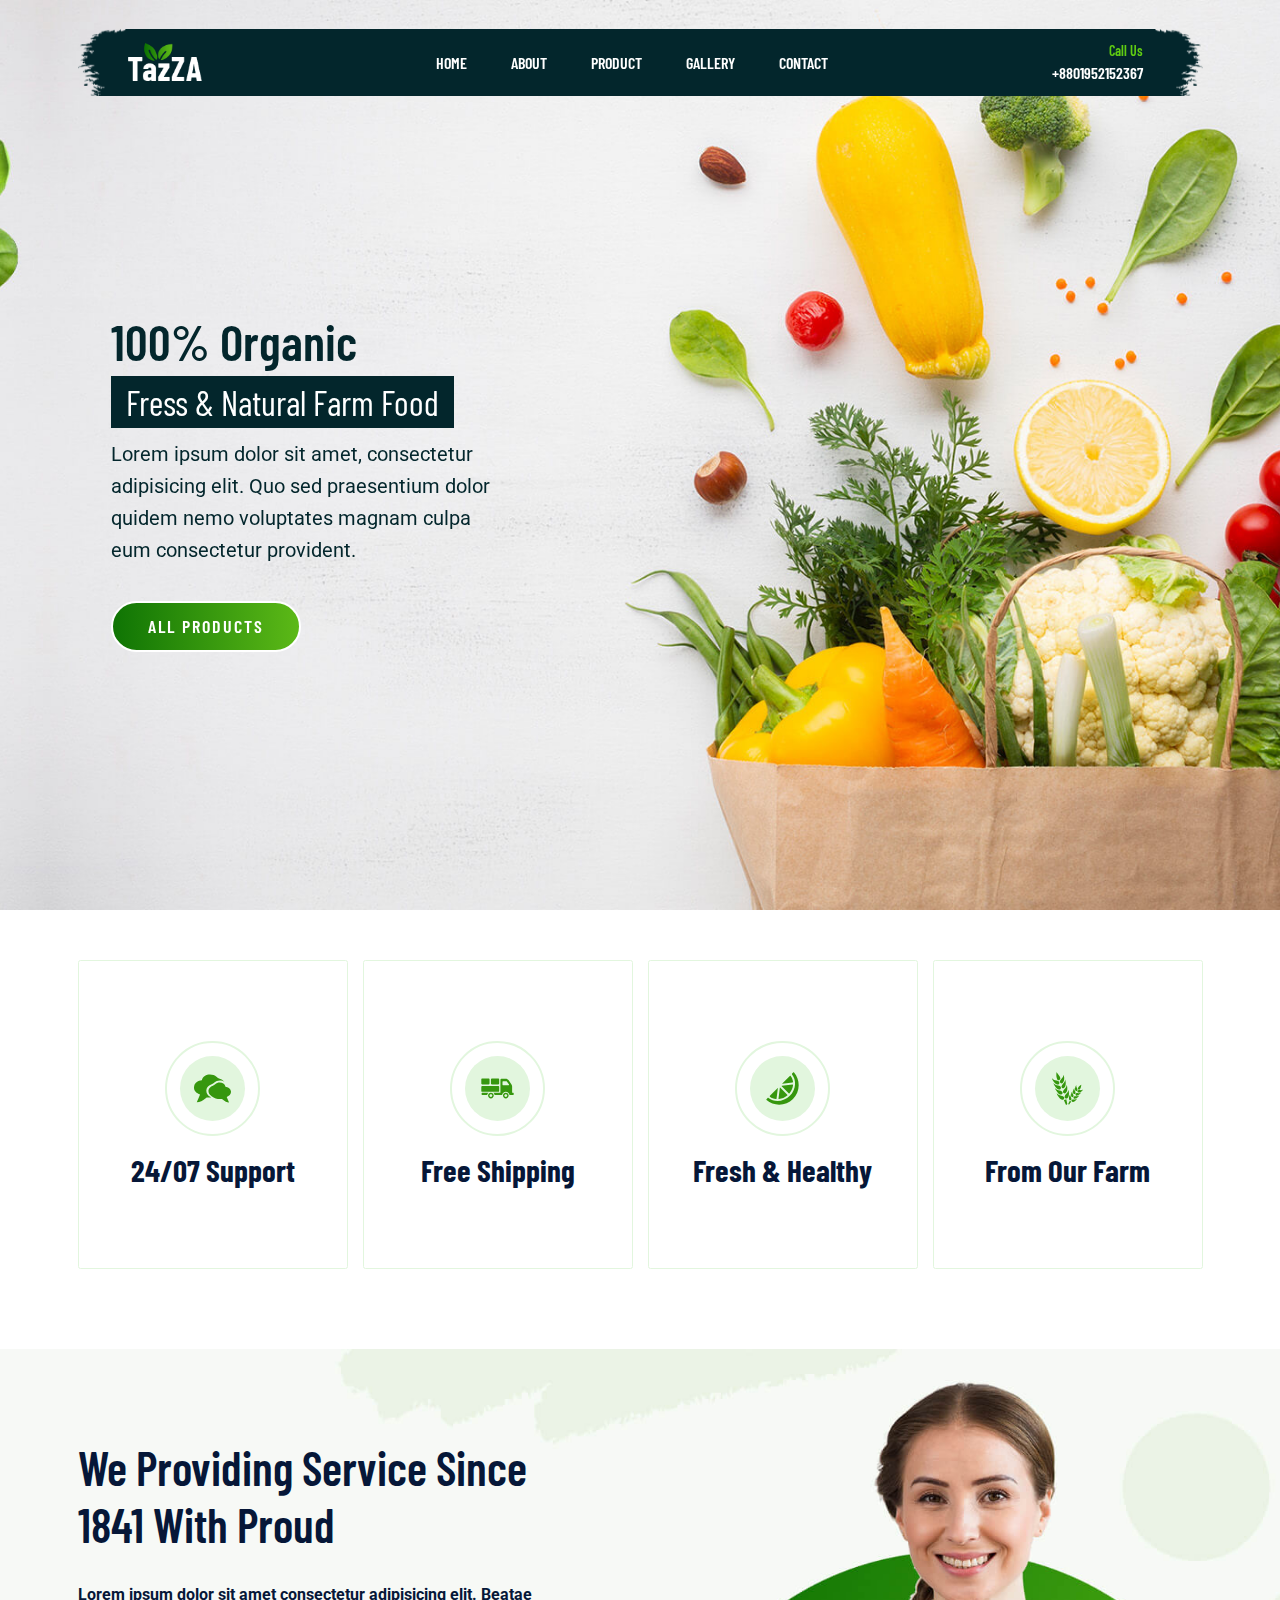
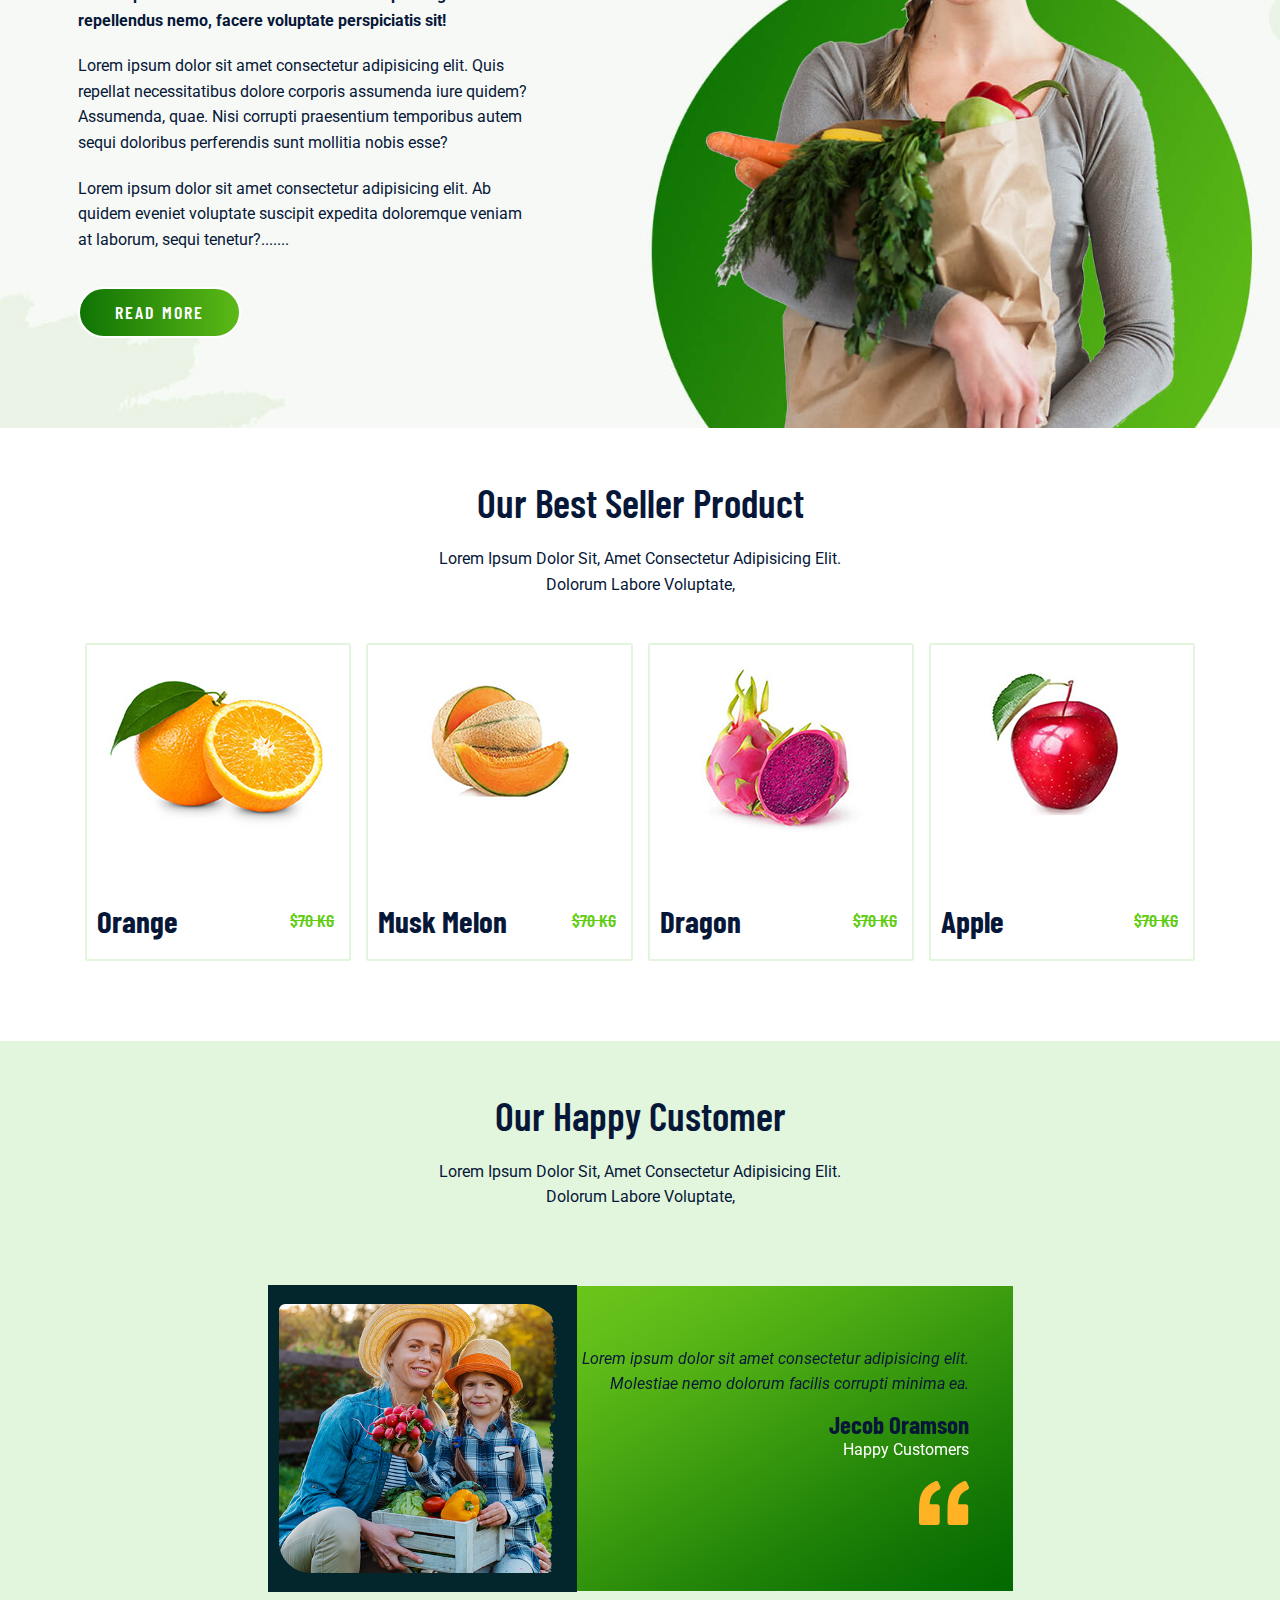
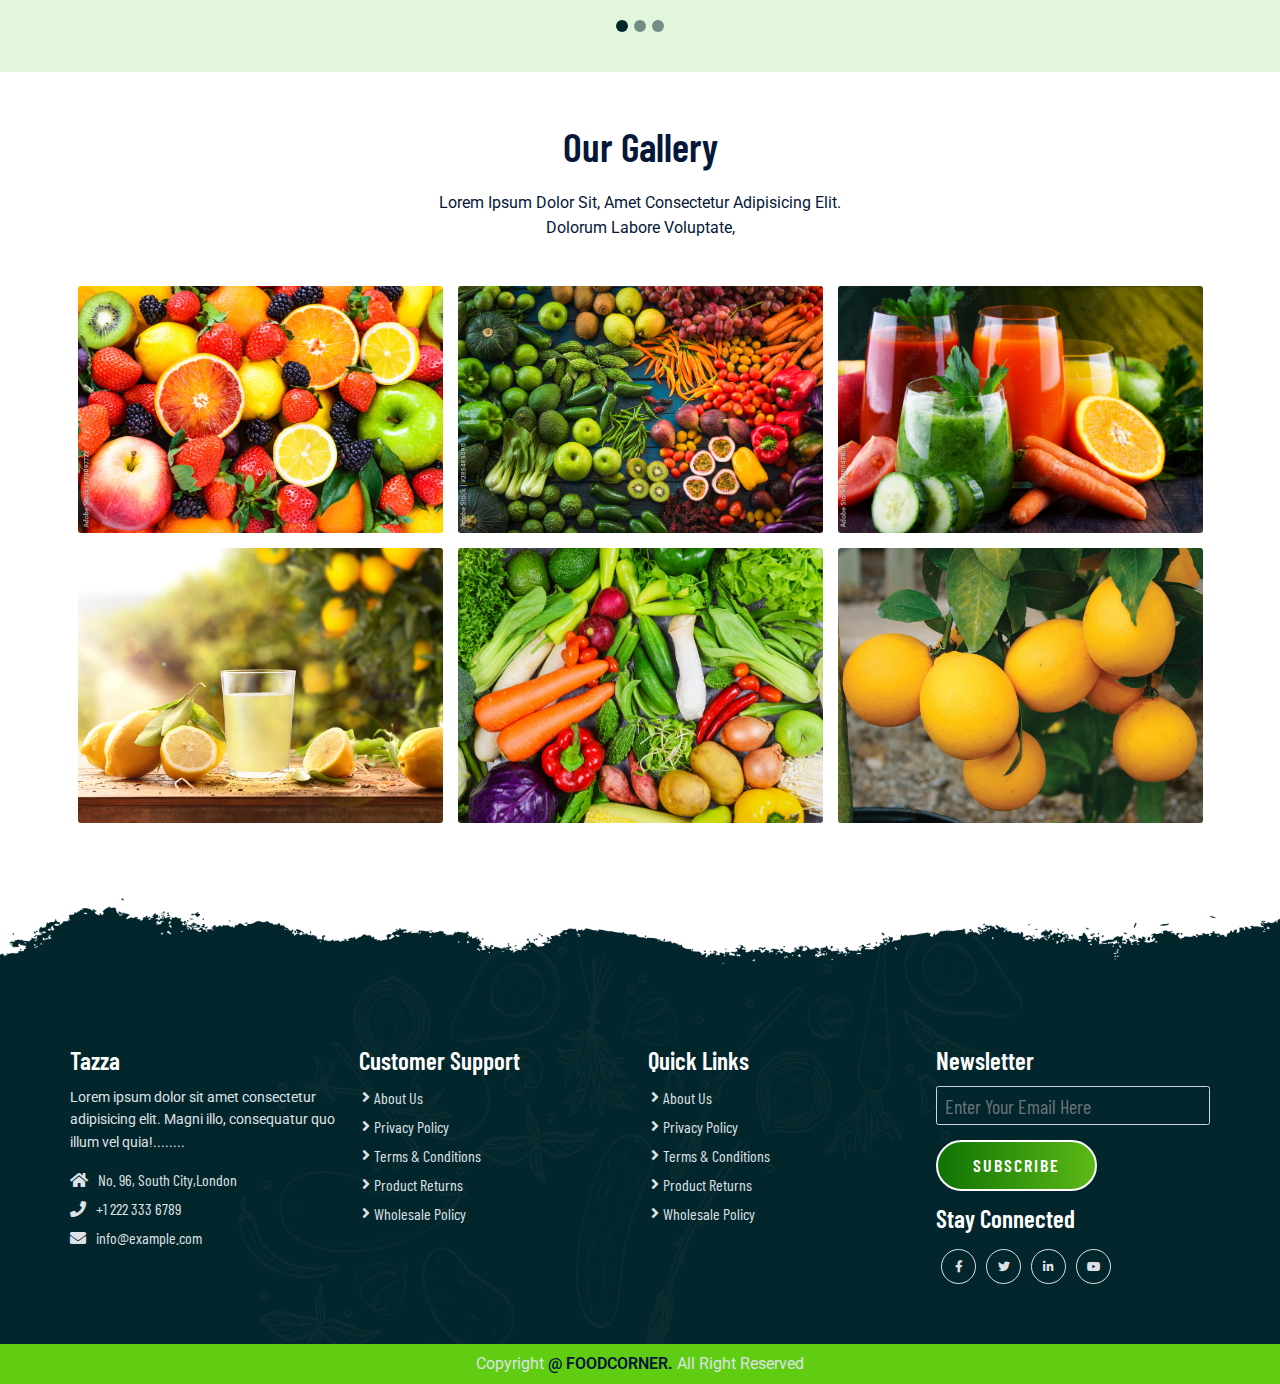
<file: index.html>
<!DOCTYPE html>
<html lang="en">
<head>
    <meta charset="UTF-8">
    <meta name="viewport" content="width=device-width, initial-scale=1.0">
    <title>Food Website</title>
    <link rel="stylesheet" href="css/bootstrap.min.css">
    <link rel="stylesheet" href="https://cdnjs.cloudflare.com/ajax/libs/font-awesome/5.15.4/css/all.min.css" integrity="sha512-1ycn6IcaQQ40/MKBW2W4Rhis/DbILU74C1vSrLJxCq57o941Ym01SwNsOMqvEBFlcgUa6xLiPY/NS5R+E6ztJQ==" crossorigin="anonymous" referrerpolicy="no-referrer" />
    <link href="https://fonts.googleapis.com/css2?family=Barlow+Condensed:wght@300;400;500;600;700;800;900&display=swap" rel="stylesheet">
    <link href="https://fonts.googleapis.com/css2?family=Roboto:ital,wght@0,400;0,500;0,700;0,900;1,300&display=swap" rel="stylesheet">
    <link rel="stylesheet" href="css/lightbox.css">
    <link rel="stylesheet" href="css/style.css">
    <link rel="stylesheet" href="css/responsive-style.css">
</head>
<body>
    <!-- navbar section start -->
    <header id="full_nav">
        <div class="header">
            <div class="container">
                <nav class="navbar navbar-expand-lg">
                    <!-- <div class="container-fluid"> -->
                      <a class="navbar-brand" href="#"><img src="images/logo.png" alt=""></a>
                      <button class="navbar-toggler" type="button" data-bs-toggle="collapse" data-bs-target="#navbarNav" aria-controls="navbarNav" aria-expanded="false" aria-label="Toggle navigation">
                        <!-- <span class="navbar-toggler-icon"></span> -->
                        <i class="fas fa-stream navbar-toggler-icon"></i>
                      </button>
                      <div class="collapse navbar-collapse" id="navbarNav">
                        <ul class="navbar-nav mx-auto">
                          <li class="nav-item">
                            <a class="nav-link active" aria-current="page" href="index.html">Home</a>
                          </li>
                          <li class="nav-item">
                            <a class="nav-link" href="about.html">About</a>
                          </li>
                          <li class="nav-item">
                            <a class="nav-link" href="product.html">Product</a>
                          </li>
                          <li class="nav-item">
                            <a class="nav-link" href="gallery.html">Gallery</a>
                          </li>
                          <li class="nav-item">
                            <a class="nav-link" href="contact.html">Contact</a>
                          </li>
                        </ul>
                        <div class="header_right">
                          <div class="text-lg-end">
                            <span>Call Us</span>
                            <span class="phone_no">+8801952152367</span>
                          </div>
                        </div>
                      </div>
                    <!-- </div> -->
                  </nav>

            </div>
        </div>
    </header>
     <!-- navbar section start -->
     <!-- banner section start -->
     <section class="banner_section">
      <div class="container">
        <div id="carouselExampleCaptions" class="carousel slide" data-bs-ride="carousel">
         
          <div class="carousel-inner">
            <div class="carousel-item active">
             
              <div class="carousel-caption">
                <div class="banner-content">
                  <h1>100% Organic</h1>
                  <h3>Fress & Natural Farm Food</h3>
                  <p>Lorem ipsum dolor sit amet, consectetur adipisicing elit. Quo sed praesentium dolor quidem nemo voluptates magnam culpa eum consectetur provident.</p>
                  <a href="product.html" class="btn main-btn">ALL PRODUCTS</a>
                </div>
              </div>
            </div>
            <div class="carousel-item">
             
              <div class="carousel-caption">
                <div class="banner-content">
                  <h1>100% Organic</h1>
                  <h3>Fress & Natural Farm Food</h3>
                  <p>Lorem ipsum dolor sit amet, consectetur adipisicing elit. Quo sed praesentium dolor quidem nemo voluptates magnam culpa eum consectetur provident.</p>
                  <a href="product.html" class="btn main-btn">ALL PRODUCTS</a>
                </div>
              </div>
            </div>
            <div class="carousel-item">
             
              <div class="carousel-caption">
                <div class="banner-content">
                  <h1>100% Organic</h1>
                  <h3>Fress & Natural Farm Food</h3>
                  <p>Lorem ipsum dolor sit amet, consectetur adipisicing elit. Quo sed praesentium dolor quidem nemo voluptates magnam culpa eum consectetur provident.</p>
                  <a href="product.html" class="btn main-btn">ALL PRODUCTS</a>
                </div>
              </div>
            </div>
          </div>
        </div>
      </div>
     </section>
     <!-- banner section end -->
     <!-- feature section start -->
     <section class="features_section">
      <div class="container">
        <div class="row">
          <div class="col-6 col-lg-3 mb-5">
            <div class="card features-box">
              <div class="text-center">
                <div class="feature-icone-border">
                  <div class="feature-icon">
                    <img src="images/feature-icon/ui-chat.svg" alt="">
                  </div>
                </div>
                <div class="feature-text">
                  <h3>24/07 Support</h3>
                </div>
              </div>
            </div>
          </div>
          <div class="col-6 col-lg-3 mb-5">
            <div class="card features-box">
              <div class="text-center">
                <div class="feature-icone-border">
                  <div class="feature-icon">
                    <img src="images/feature-icon/truck-loaded.svg" alt="">
                  </div>
                </div>
                <div class="feature-text">
                  <h3>Free Shipping</h3>
                </div>
              </div>
            </div>
          </div>
          <div class="col-6 col-lg-3 mb-5">
            <div class="card features-box">
              <div class="text-center">
                <div class="feature-icone-border">
                  <div class="feature-icon">
                    <img src="images/feature-icon/lemon.svg" alt="">
                  </div>
                </div>
                <div class="feature-text">
                  <h3>Fresh & Healthy</h3>
                </div>
              </div>
            </div>
          </div>
          <div class="col-6 col-lg-3 mb-5">
            <div class="card features-box">
              <div class="text-center">
                <div class="feature-icone-border">
                  <div class="feature-icon">
                    <img src="images/feature-icon/wheat.svg" alt="">
                  </div>
                </div>
                <div class="feature-text">
                  <h3>From Our Farm</h3>
                </div>
              </div>
            </div>
          </div>
        </div>
      </div>

     </section>
     <!-- feature section end -->
     <!-- About section Start -->
     <section class="about_section">
      <div class="container">
        <div class="row align-items-center">
          <div class="col-xl-5 col-lg-6 col-sm-8">
            <div class="about-content">
              <h2>We Providing Service Since 1841 with Proud</h2>
              <div class="about-details">
                <p class="fw-bold">Lorem ipsum dolor sit amet consectetur adipisicing elit. Beatae repellendus nemo, facere voluptate perspiciatis sit!</p>
                <p>Lorem ipsum dolor sit amet consectetur adipisicing elit. Quis repellat necessitatibus dolore corporis assumenda iure quidem? Assumenda, quae. Nisi corrupti praesentium temporibus autem sequi doloribus perferendis sunt mollitia nobis esse?</p>
                <p>Lorem ipsum dolor sit amet consectetur adipisicing elit. Ab quidem eveniet voluptate suscipit expedita doloremque veniam at laborum, sequi tenetur?.......</p>
                <a href="about.html" class="btn main-btn">Read More</a>
              </div>
            </div>
          </div>
        </div>
      </div>
     </section>
     <!-- About section end -->
     <!-- product section start -->
     <section class="product_section">
      <div class="container">
        <div class="row justify-content-center">
          <div class="col-12 text-center pb-5">
            <h2 class="section-title">Our Best Seller Product</h2>
            <p class="section-subtitle">Lorem ipsum dolor sit, amet consectetur adipisicing elit. Dolorum labore voluptate, </p>
          </div>

        </div>
        <div class="row mx-0">
          <div class="col-lg-3 col-sm-6 mb-5">
            <div class="card product-card">
              <div class="product-img">
                <img src="images/products/product-2.jpg" alt="" class="img-fluid">
              </div>
              <div class="d-flex align-items-center            justify-content-between">
                <h3>Orange</h3>
                <Span>$70 KG </Span>
              </div>
              <div class="product-detail">
                <a href="product.html" class="btn main-btn">VIEW PRODUCTS</a>
              </div>
            </div>
          </div>
          <div class="col-lg-3 col-sm-6 mb-5">
            <div class="card product-card">
              <div class="product-img">
                <img src="images/products/product-1.jpg" alt="" class="img-fluid">
              </div>
              <div class="d-flex align-items-center            justify-content-between">
                <h3>Musk Melon</h3>
                <Span>$70 KG </Span>
              </div>
              <div class="product-detail">
                <a href="product.html" class="btn main-btn">VIEW PRODUCTS</a>
              </div>
            </div>
          </div>
          <div class="col-lg-3 col-sm-6 mb-5">
            <div class="card product-card">
              <div class="product-img">
                <img src="images/products/product-4.jpg" alt="" class="img-fluid">
              </div>
              <div class="d-flex align-items-center            justify-content-between">
                <h3>Dragon</h3>
                <Span>$70 KG </Span>
              </div>
              <div class="product-detail">
                <a href="product.html" class="btn main-btn">VIEW PRODUCTS</a>
              </div>
            </div>
          </div>
          <div class="col-lg-3 col-sm-6 mb-5">
            <div class="card product-card">
              <div class="product-img">
                <img src="images/products/product-3.jpg" alt="" class="img-fluid">
              </div>
              <div class="d-flex align-items-center            justify-content-between">
                <h3>Apple</h3>
                <Span>$70 KG </Span>
              </div>
              <div class="product-detail">
                <a href="product.html" class="btn main-btn">VIEW PRODUCTS</a>
              </div>
            </div>
          </div>
        </div>
      </div>
     </section>
     <!-- product section end -->
     <!-- testimonial section start -->
     <section class="testimonial_section">
      <div class="container">
        <div class="row pb-5">
          <div class="col-12 text-center pb-5">
            <h2 class="section-title">Our Happy Customer</h2>
            <p class="section-subtitle">Lorem ipsum dolor sit, amet consectetur adipisicing elit. Dolorum labore voluptate, </p>
          </div>

        </div>
        <div class="row justify-content-center">
          <div class="col-xl-8 col-md-10">
            <div id="carouselExampleIndicators" class="carousel slide" data-bs-ride="carousel">
              <div class="carousel-indicators">
                <button type="button" data-bs-target="#carouselExampleIndicators" data-bs-slide-to="0" class="active" aria-current="true" aria-label="Slide 1"></button>
                <button type="button" data-bs-target="#carouselExampleIndicators" data-bs-slide-to="1" aria-label="Slide 2"></button>
                <button type="button" data-bs-target="#carouselExampleIndicators" data-bs-slide-to="2" aria-label="Slide 3"></button>
              </div>
              <div class="carousel-inner">
                <div class="carousel-item active">
                  <div class="d-sm-flex row">
                    <div class="profile-box col-sm-5">
                      <img src="images/testimonial/testimonial-1.png" class="img-fluid" alt="">
                    </div>
                    <div class=" card col-sm-7">
                      <div class="desc-box">
                        <p class="fst-italic">Lorem ipsum dolor sit amet consectetur adipisicing elit. Molestiae nemo dolorum facilis corrupti minima ea.</p>
                        <div class="my-4">
                          <h4>Jecob Oramson</h4>
                          <p class="m-0 text-white">Happy Customers</p>
                        </div>
                        <img src="images/testimonial/qoutes.svg" class="float-end" alt="">
                      </div>

                    </div>
                  </div>
                </div>
                <div class="carousel-item">
                  <div class="d-sm-flex row">
                    <div class="profile-box col-sm-5">
                      <img src="images/testimonial/pexels-andrea-piacquadio-845434.jpg" class="img-fluid" alt="">
                    </div>
                    <div class=" card col-sm-7">
                      <div class="desc-box">
                        <p class="fst-italic">Lorem ipsum dolor sit amet consectetur adipisicing elit. Molestiae nemo dolorum facilis corrupti minima ea.</p>
                        <div class="my-4">
                          <h4>Jecob Oramson</h4>
                          <p class="m-0 text-white">Happy Customers</p>
                        </div>
                        <img src="images/testimonial/qoutes.svg" class="float-end" alt="">
                      </div>

                    </div>
                  </div>
                </div>
                <div class="carousel-item">
                  <div class="d-sm-flex row">
                    <div class="profile-box col-sm-5">
                      <img src="images/testimonial/pexels-pixabay-50692.jpg" class="img-fluid" alt="">
                    </div>
                    <div class=" card col-sm-7">
                      <div class="desc-box">
                        <p class="fst-italic">Lorem ipsum dolor sit amet consectetur adipisicing elit. Molestiae nemo dolorum facilis corrupti minima ea.</p>
                        <div class="my-4">
                          <h4>Jecob Oramson</h4>
                          <p class="m-0 text-white">Happy Customers</p>
                        </div>
                        <img src="images/testimonial/qoutes.svg" class="float-end" alt="">
                      </div>

                    </div>
                  </div>
                </div>
                
              </div>
             
            </div>
          </div>
        </div>
      </div>
     </section>
     <!-- testimonial section end -->
     <!-- gallery section start -->
     <section class="gallery_section">
      <div class="container">
        <div class="row">
          <div class="col-12 text-center pb-5">
            <h2 class="section-title">Our Gallery</h2>
            <p class="section-subtitle">Lorem ipsum dolor sit, amet consectetur adipisicing elit. Dolorum labore voluptate, </p>

          </div>
          <div class="col-sm-6 col-lg-4 mb-4">
            <a href="images/gallery/g-1.jpg"  data-lightbox="image" data-title="Food">
              <img src="images/gallery/g-1.jpg" class="img-fluid rounded-3" alt="">
            </a>
          </div>
          <div class="col-sm-6 col-lg-4 mb-4">
            <a href="images/gallery/g-2.jpg"  data-lightbox="image" data-title="Food">
              <img src="images/gallery/g-2.jpg" class="img-fluid rounded-3" alt="">
            </a>
          </div>
          <div class="col-sm-6 col-lg-4 mb-4">
            <a href="images/gallery/g-3.jpg"  data-lightbox="image" data-title="Food">
              <img src="images/gallery/g-3.jpg" class="img-fluid rounded-3" alt="">
            </a>
          </div>
          <div class="col-sm-6 col-lg-4 mb-4">
            <a href="images/gallery/g-4.jpg"  data-lightbox="image" data-title="Food">
              <img src="images/gallery/g-4.jpg" class="img-fluid rounded-3" alt="">
            </a>
          </div>
          <div class="col-sm-6 col-lg-4 mb-4">
            <a href="images/gallery/g-5.jpg"  data-lightbox="image" data-title="Food">
              <img src="images/gallery/g-5.jpg" class="img-fluid rounded-3" alt="">
            </a>
          </div>
          <div class="col-sm-6 col-lg-4 mb-4">
            <a href="images/gallery/g-6.jpg"  data-lightbox="image" data-title="Food">
              <img src="images/gallery/g-6.jpg" class="img-fluid rounded-3" alt="">
            </a>
          </div>
        </div>
      </div>
     </section>
     <!-- gallery section end -->
     <!-- footer section start -->
     <section class="footer_wrapper mt-3 mb-md-0">
      <div class="container px-5 px-lg-0">
        <div class="row">
          <div class="col-lg-3 col-sm-6 mb-5 mb-lg-0">
            <h5>Tazza</h5>
            <p class="mb-4 ps-0 company_details">Lorem ipsum dolor sit amet consectetur adipisicing elit. Magni illo, consequatur quo illum vel quia!........</p>
            <div class="contact-info">
              <ul class="list-unstyled">
                <li><a href="#"><i class="fa fa-home me-3"></i>No. 96, South City,London</a></li>
                <li><a href="#"><i class="fa fa-phone me-3"></i>+1 222 333 6789</a></li>
                <li><a href="#"><i class="fa fa-envelope me-3"></i>info@example.com</a></li>
              </ul>
            </div>
          </div>

          <div class="col-lg-3 col-sm-6 mb-5 mb-lg-0">
            <h5>Customer Support</h5>
            <ul class="link-widget p-0">
              <li><a href="#">About Us</a></li>
              <li><a href="#">Privacy Policy</a></li>
              <li><a href="#">Terms & Conditions</a></li>
              <li><a href="#">Product Returns</a></li>
              <li><a href="#">Wholesale Policy</a></li>
            </ul>
          </div>
          <div class="col-lg-3 col-sm-6 mb-5 mb-lg-0">
            <h5>Quick Links</h5>
            <ul class="link-widget p-0">
              <li><a href="#">About Us</a></li>
              <li><a href="#">Privacy Policy</a></li>
              <li><a href="#">Terms & Conditions</a></li>
              <li><a href="#">Product Returns</a></li>
              <li><a href="#">Wholesale Policy</a></li>
            </ul>
          </div>

          <div class="col-lg-3 col-sm-6 mb-5 mb-lg-0">
            <h5>Newsletter</h5>
            <div class="form-group mb-4">
              <input type="email" class="form-control bg-transparent" placeholder="Enter Your Email Here">
              <button type="submit" class="btn main-btn">Subscribe</button>
            </div>
            <h5>Stay Connected</h5>
            <ul class="social-market d-flex align-items-center p-0">
              <li><a href="#"><i class="fab fa-facebook-f"></i></a></li>
              <li><a href="#"><i class="fab fa-twitter"></i></a></li>
              <li><a href="#"><i class="fab fa-linkedin-in"></i></a></li>
              <li><a href="#"><i class="fab fa-youtube"></i></a></li>
            </ul>
          </div>

        </div>
      </div>
      <div class="container-fluid copyright-section">
        <p>Copyright <a href="#">@ FOODCORNER.</a> All Right Reserved</p>
      </div>
     </section>
     <!-- footer section end -->

    <script src="js/jquery-3.6.0.min.js"></script>
    <script src="js/bootstrap.bundle.min.js"></script>
    <script src="js/lightbox.js"></script>
    <script src="js/script.js"></script>
</body>
</html>
</file>
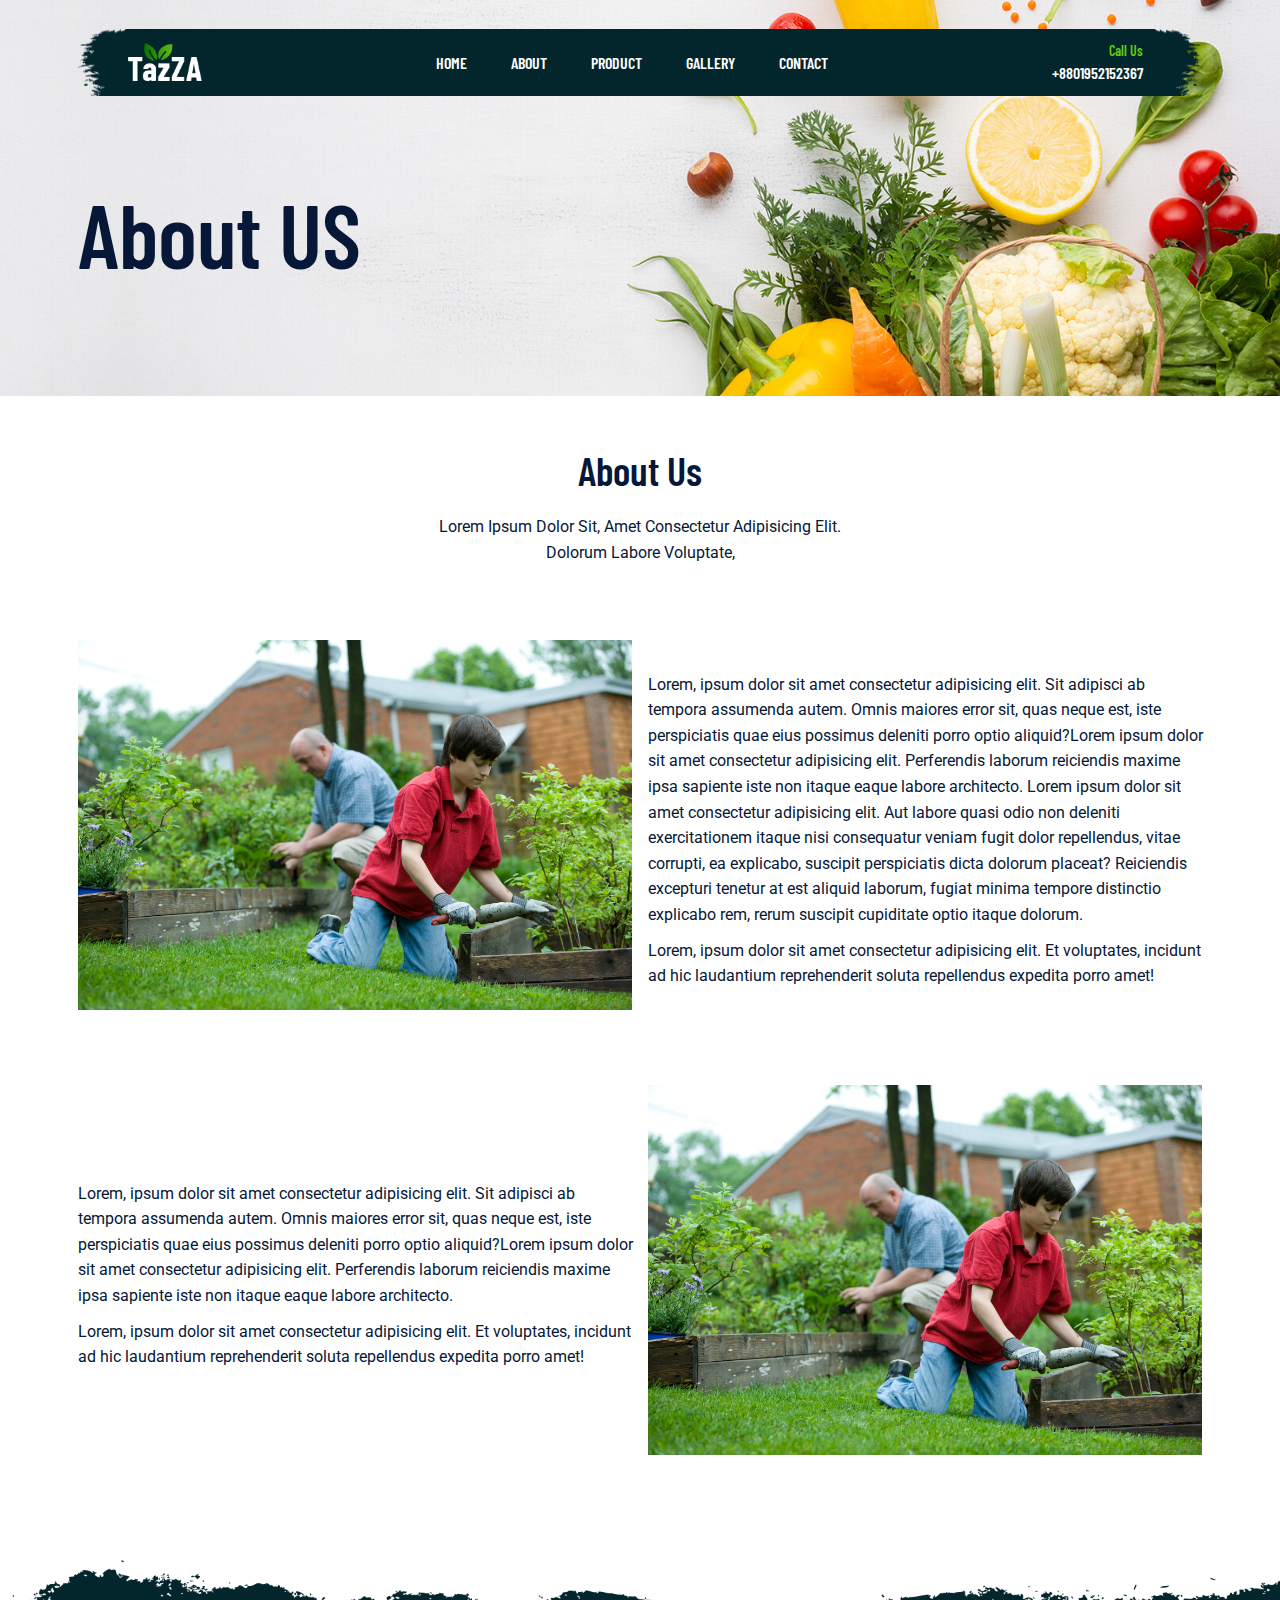
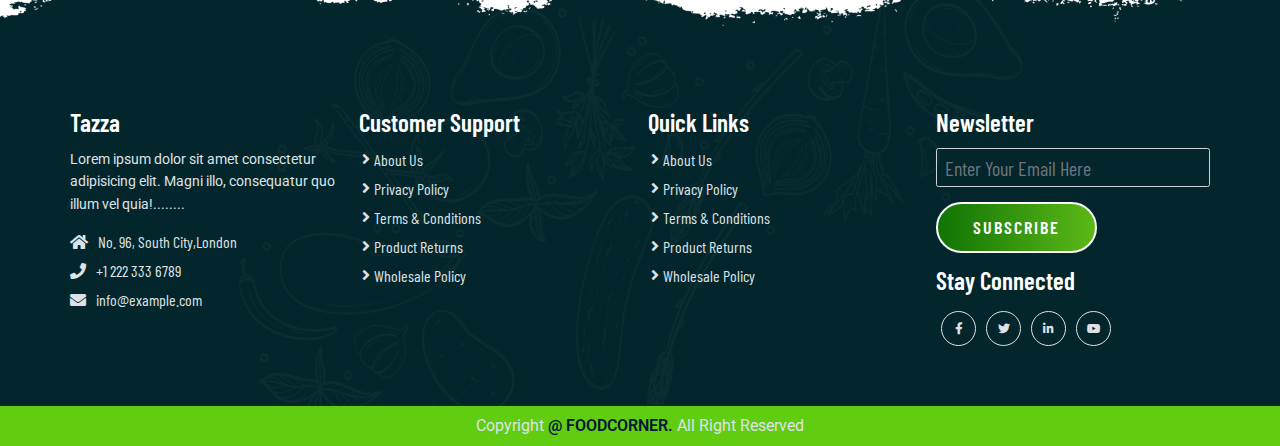
<file: about.html>
<!DOCTYPE html>
<html lang="en">
<head>
    <meta charset="UTF-8">
    <meta name="viewport" content="width=device-width, initial-scale=1.0">
    <title>Food Website</title>
    <link rel="stylesheet" href="css/bootstrap.min.css">
    <link rel="stylesheet" href="https://cdnjs.cloudflare.com/ajax/libs/font-awesome/5.15.4/css/all.min.css" integrity="sha512-1ycn6IcaQQ40/MKBW2W4Rhis/DbILU74C1vSrLJxCq57o941Ym01SwNsOMqvEBFlcgUa6xLiPY/NS5R+E6ztJQ==" crossorigin="anonymous" referrerpolicy="no-referrer" />
    <link href="https://fonts.googleapis.com/css2?family=Barlow+Condensed:wght@300;400;500;600;700;800;900&display=swap" rel="stylesheet">
    <link href="https://fonts.googleapis.com/css2?family=Roboto:ital,wght@0,400;0,500;0,700;0,900;1,300&display=swap" rel="stylesheet">
    <link rel="stylesheet" href="css/lightbox.css">
    <link rel="stylesheet" href="css/style.css">
    <link rel="stylesheet" href="css/responsive-style.css">
</head>
<body class="about">
    <header id="full_nav">
        <div class="header">
            <div class="container">
                <nav class="navbar navbar-expand-lg">
                    <!-- <div class="container-fluid"> -->
                      <a class="navbar-brand" href="#"><img src="images/logo.png" alt=""></a>
                      <button class="navbar-toggler" type="button" data-bs-toggle="collapse" data-bs-target="#navbarNav" aria-controls="navbarNav" aria-expanded="false" aria-label="Toggle navigation">
                        <!-- <span class="navbar-toggler-icon"></span> -->
                        <i class="fas fa-stream navbar-toggler-icon"></i>
                      </button>
                      <div class="collapse navbar-collapse" id="navbarNav">
                        <ul class="navbar-nav mx-auto">
                          <li class="nav-item">
                            <a class="nav-link" aria-current="page" href="index.html">Home</a>
                          </li>
                          <li class="nav-item">
                            <a class="nav-link active" href="about.html">About</a>
                          </li>
                          <li class="nav-item">
                            <a class="nav-link" href="product.html">Product</a>
                          </li>
                          <li class="nav-item">
                            <a class="nav-link" href="gallery.html">Gallery</a>
                          </li>
                          <li class="nav-item">
                            <a class="nav-link" href="contact.html">Contact</a>
                          </li>
                        </ul>
                        <div class="header_right">
                          <div class="text-lg-end">
                            <span>Call Us</span>
                            <span class="phone_no">+8801952152367</span>
                          </div>
                        </div>
                      </div>
                    <!-- </div> -->
                  </nav>

            </div>
        </div>
    </header>

    <!-- Banner part start -->
    <section class="banner_section">
        <div class="container">
            <div class="banner-content">
                <h1>About US</h1>
            </div>
        </div>
    </section>
    <!-- Banner part end -->
    <!-- About part Start -->
    <section class="about-aa">
        <div class="container">
            <div class="row justify-content-center">
                <div class="col-12 text-center pb-5">
                    <h2 class="section-title">About us</h2>
                    <p class="section-subtitle">Lorem ipsum dolor sit, amet consectetur adipisicing elit. Dolorum labore voluptate, </p>
                  </div>
            </div>
            <div class="row align-items-center py-5">
                <div class="col-lg-6 col-12 mb-4">
                    <img src="images/about/about-img.jpg" class="img-fluid" alt="">
                </div>
                <div class="col-lg-6 col-12 mb-4">
                    <div class="about-content">
                        <div class="about-details">
                            <p>Lorem, ipsum dolor sit amet consectetur adipisicing elit. Sit adipisci ab tempora assumenda autem. Omnis maiores error sit, quas neque est, iste perspiciatis quae eius possimus deleniti porro optio aliquid?Lorem ipsum dolor sit amet consectetur adipisicing elit. Perferendis laborum reiciendis maxime ipsa sapiente iste non itaque eaque labore architecto. Lorem ipsum dolor sit amet consectetur adipisicing elit. Aut labore quasi odio non deleniti exercitationem itaque nisi consequatur veniam fugit dolor repellendus, vitae corrupti, ea explicabo, suscipit perspiciatis dicta dolorum placeat? Reiciendis excepturi tenetur at est aliquid laborum, fugiat minima tempore distinctio explicabo rem, rerum suscipit cupiditate optio itaque dolorum.</p>
                            <p>Lorem, ipsum dolor sit amet consectetur adipisicing elit. Et voluptates, incidunt ad hic laudantium reprehenderit soluta repellendus expedita porro amet!</p>
                        </div>
                    </div>
                </div>
            </div>
            <div class="row align-items-center py-5">
                <div class="col-lg-6 col-12 mb-4 order-2 order-lg-1">
                    <div class="about-content">
                        <div class="about-details">
                            <p>Lorem, ipsum dolor sit amet consectetur adipisicing elit. Sit adipisci ab tempora assumenda autem. Omnis maiores error sit, quas neque est, iste perspiciatis quae eius possimus deleniti porro optio aliquid?Lorem ipsum dolor sit amet consectetur adipisicing elit. Perferendis laborum reiciendis maxime ipsa sapiente iste non itaque eaque labore architecto.</p>
                            <p>Lorem, ipsum dolor sit amet consectetur adipisicing elit. Et voluptates, incidunt ad hic laudantium reprehenderit soluta repellendus expedita porro amet!</p>
                        </div>
                    </div>
                </div>
                <div class="col-lg-6 col-12 mb-4 order-1 order-lg-2">
                    <img src="images/about/about-img.jpg" class="img-fluid" alt="">
                </div>
            </div>
        </div>
    </section>
    <!-- About part end -->


       <!-- footer section start -->
       <section class="footer_wrapper mt-3 mb-md-0">
        <div class="container px-5 px-lg-0">
          <div class="row">
            <div class="col-lg-3 col-sm-6 mb-5 mb-lg-0">
              <h5>Tazza</h5>
              <p class="mb-4 ps-0 company_details">Lorem ipsum dolor sit amet consectetur adipisicing elit. Magni illo, consequatur quo illum vel quia!........</p>
              <div class="contact-info">
                <ul class="list-unstyled">
                  <li><a href="#"><i class="fa fa-home me-3"></i>No. 96, South City,London</a></li>
                  <li><a href="#"><i class="fa fa-phone me-3"></i>+1 222 333 6789</a></li>
                  <li><a href="#"><i class="fa fa-envelope me-3"></i>info@example.com</a></li>
                </ul>
              </div>
            </div>
  
            <div class="col-lg-3 col-sm-6 mb-5 mb-lg-0">
              <h5>Customer Support</h5>
              <ul class="link-widget p-0">
                <li><a href="#">About Us</a></li>
                <li><a href="#">Privacy Policy</a></li>
                <li><a href="#">Terms & Conditions</a></li>
                <li><a href="#">Product Returns</a></li>
                <li><a href="#">Wholesale Policy</a></li>
              </ul>
            </div>
            <div class="col-lg-3 col-sm-6 mb-5 mb-lg-0">
              <h5>Quick Links</h5>
              <ul class="link-widget p-0">
                <li><a href="#">About Us</a></li>
                <li><a href="#">Privacy Policy</a></li>
                <li><a href="#">Terms & Conditions</a></li>
                <li><a href="#">Product Returns</a></li>
                <li><a href="#">Wholesale Policy</a></li>
              </ul>
            </div>
  
            <div class="col-lg-3 col-sm-6 mb-5 mb-lg-0">
              <h5>Newsletter</h5>
              <div class="form-group mb-4">
                <input type="email" class="form-control bg-transparent" placeholder="Enter Your Email Here">
                <button type="submit" class="btn main-btn">Subscribe</button>
              </div>
              <h5>Stay Connected</h5>
              <ul class="social-market d-flex align-items-center p-0">
                <li><a href="#"><i class="fab fa-facebook-f"></i></a></li>
                <li><a href="#"><i class="fab fa-twitter"></i></a></li>
                <li><a href="#"><i class="fab fa-linkedin-in"></i></a></li>
                <li><a href="#"><i class="fab fa-youtube"></i></a></li>
              </ul>
            </div>
  
          </div>
        </div>
        <div class="container-fluid copyright-section">
          <p>Copyright <a href="#">@ FOODCORNER.</a> All Right Reserved</p>
        </div>
       </section>
       <!-- footer section end -->
    <script src="js/jquery-3.6.0.min.js"></script>
    <script src="js/bootstrap.bundle.min.js"></script>
    <script src="js/lightbox.js"></script>
    <script src="js/script.js"></script>
</body>
</html>
</file>
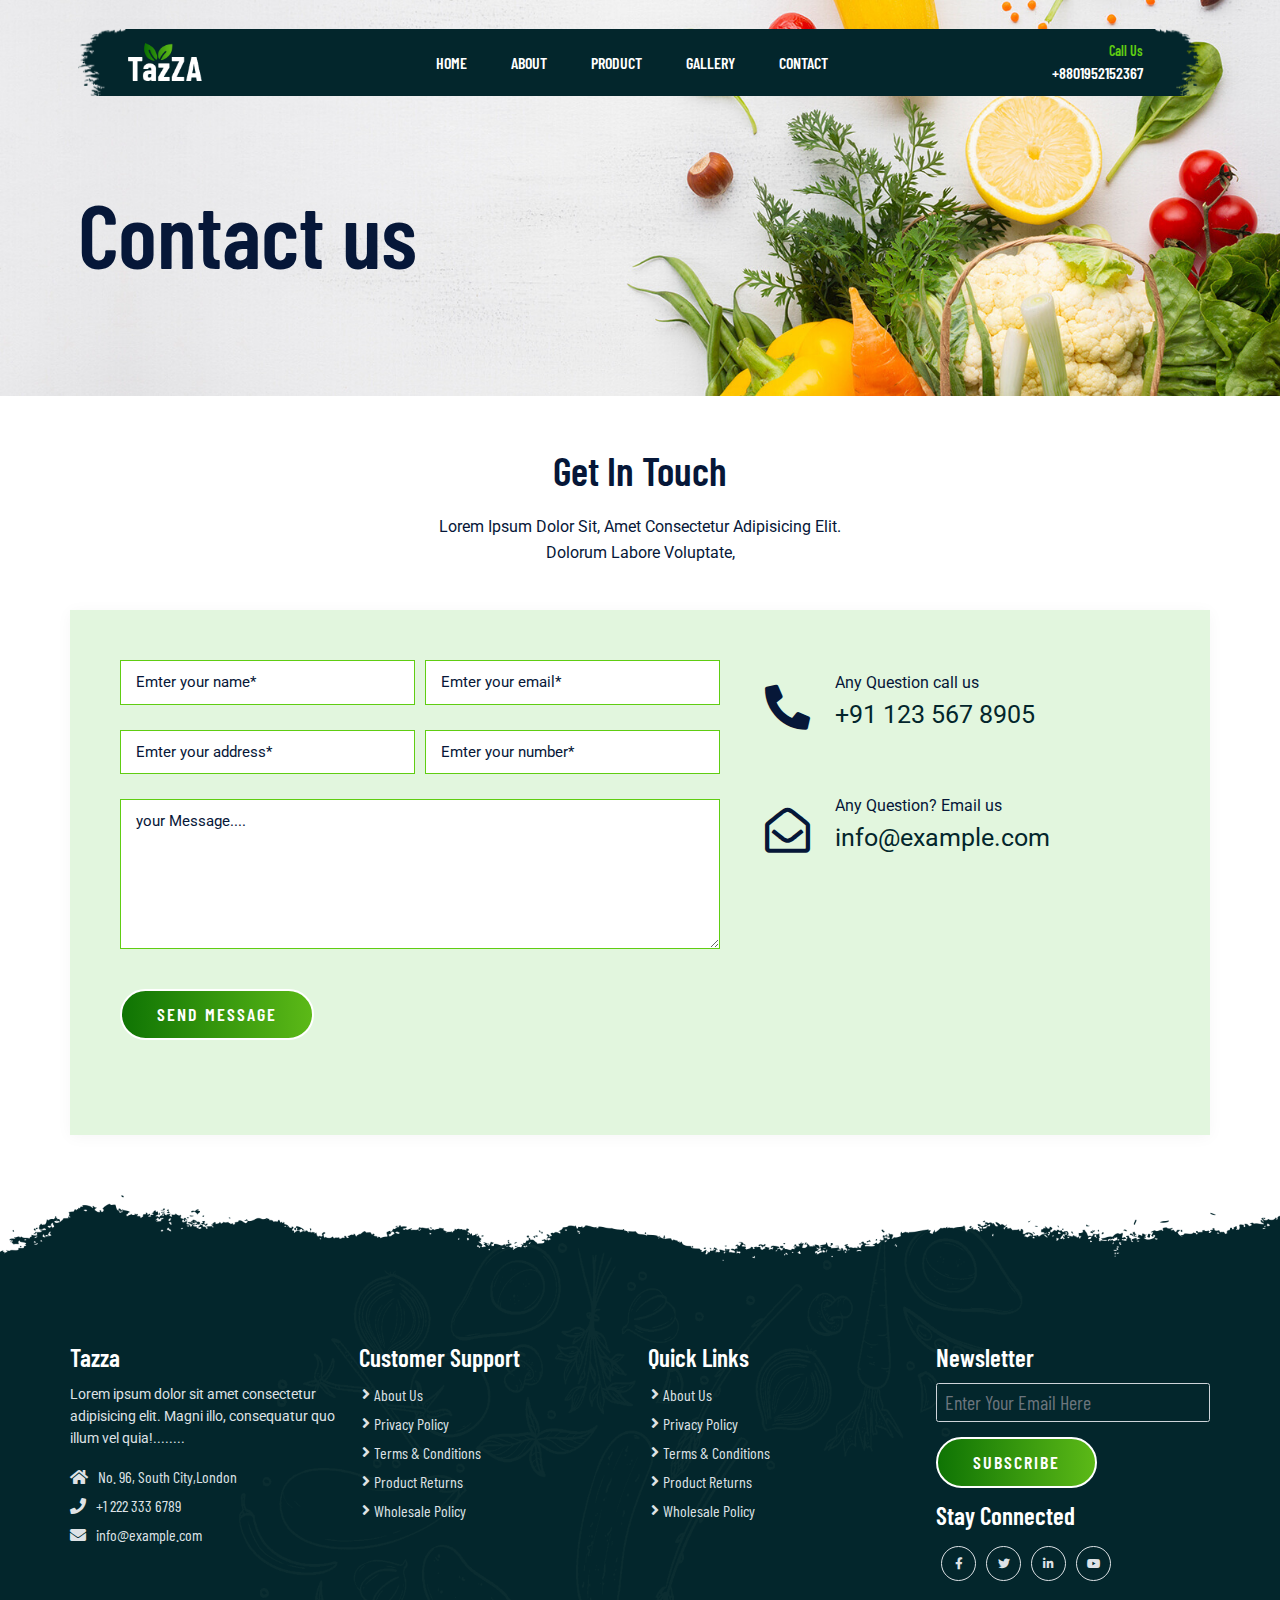
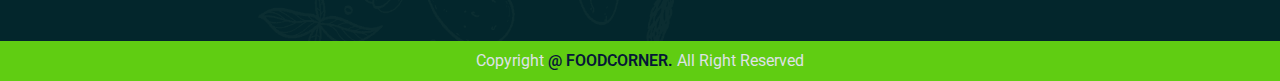
<file: contact.html>
<!DOCTYPE html>
<html lang="en">
<head>
    <meta charset="UTF-8">
    <meta name="viewport" content="width=device-width, initial-scale=1.0">
    <title>Food Website</title>
    <link rel="stylesheet" href="css/bootstrap.min.css">
    <link rel="stylesheet" href="https://cdnjs.cloudflare.com/ajax/libs/font-awesome/5.15.4/css/all.min.css" integrity="sha512-1ycn6IcaQQ40/MKBW2W4Rhis/DbILU74C1vSrLJxCq57o941Ym01SwNsOMqvEBFlcgUa6xLiPY/NS5R+E6ztJQ==" crossorigin="anonymous" referrerpolicy="no-referrer" />
    <link href="https://fonts.googleapis.com/css2?family=Barlow+Condensed:wght@300;400;500;600;700;800;900&display=swap" rel="stylesheet">
    <link href="https://fonts.googleapis.com/css2?family=Roboto:ital,wght@0,400;0,500;0,700;0,900;1,300&display=swap" rel="stylesheet">
    <link rel="stylesheet" href="css/lightbox.css">
    <link rel="stylesheet" href="css/style.css">
    <link rel="stylesheet" href="css/responsive-style.css">
</head>
<body class="contact">
    <header id="full_nav">
        <div class="header">
            <div class="container">
                <nav class="navbar navbar-expand-lg">
                    <!-- <div class="container-fluid"> -->
                      <a class="navbar-brand" href="#"><img src="images/logo.png" alt=""></a>
                      <button class="navbar-toggler" type="button" data-bs-toggle="collapse" data-bs-target="#navbarNav" aria-controls="navbarNav" aria-expanded="false" aria-label="Toggle navigation">
                        <!-- <span class="navbar-toggler-icon"></span> -->
                        <i class="fas fa-stream navbar-toggler-icon"></i>
                      </button>
                      <div class="collapse navbar-collapse" id="navbarNav">
                        <ul class="navbar-nav mx-auto">
                          <li class="nav-item">
                            <a class="nav-link" aria-current="page" href="index.html">Home</a>
                          </li>
                          <li class="nav-item">
                            <a class="nav-link" href="about.html">About</a>
                          </li>
                          <li class="nav-item">
                            <a class="nav-link" href="product.html">Product</a>
                          </li>
                          <li class="nav-item">
                            <a class="nav-link" href="gallery.html">Gallery</a>
                          </li>
                          <li class="nav-item">
                            <a class="nav-link   active" href="contact.html">Contact</a>
                          </li>
                        </ul>
                        <div class="header_right">
                          <div class="text-lg-end">
                            <span>Call Us</span>
                            <span class="phone_no">+8801952152367</span>
                          </div>
                        </div>
                      </div>
                    <!-- </div> -->
                  </nav>

            </div>
        </div>
    </header>

    <section class="banner_section">
        <div class="container">
            <div class="banner-content">
                <h1>Contact us</h1>
            </div>
        </div>
    </section>

    <section class="contact_section">
        <div class="container">
            <div class="row justify-content-center">
                <div class="col-12 text-center pb-5">
                    <h2 class="section-title">Get In Touch</h2>
                    <p class="section-subtitle">Lorem ipsum dolor sit, amet consectetur adipisicing elit. Dolorum labore voluptate, </p>
        
                </div>
                <div class="col-12 contact-form">
                    <div class="row">
                        <div class="col-lg-7 mb-5">
                            <div class="row g-3">
                                <div class="col-md-6 mb-4">
                                    <input type="text" class="form-control" placeholder="Emter your name*" required>
                                </div>
                                <div class="col-md-6 mb-4">
                                    <input type="email" class="form-control" placeholder="Emter your email*" required>
                                </div>
                                <div class="col-md-6 mb-4">
                                    <input type="text" class="form-control" placeholder="Emter your address*" required>
                                </div>
                                <div class="col-md-6 mb-4">
                                    <input type="number" class="form-control" placeholder="Emter your number*" required>
                                </div>
                                <div class="col-12 mb-4">
                                    <textarea class="form-control" >your Message....</textarea>
                                </div>
                                <div class="col-12 mb-4">
                                    <button type="submit" class="btn main-btn">Send Message</button>
                                </div>
                            </div>
                        </div>
                        <div class="col-lg-5 mb-5">
                            <div class="content-box ms-sm-5">
                                <ul class="info-box clearfix">
                                    <li>
                                        <i class="fas fa-phone-alt"></i>
                                        <p>Any Question call us</p>
                                        <div>
                                        <a href="#">+91 123 567 8905</a>
                                    </div>
                                    </li>
                                    <li>
                                        <i class="far fa-envelope-open"></i>
                                        <p>Any Question? Email us</p>
                                        <div>
                                            <a href="#">info@example.com</a>
                                        </div>
                                    </li>
                                </ul>
                            </div>
                        </div>
                    </div>
                </div>
            </div>
        </div>
    </section>






     <section class="footer_wrapper mt-3 mb-md-0">
        <div class="container px-5 px-lg-0">
          <div class="row">
            <div class="col-lg-3 col-sm-6 mb-5 mb-lg-0">
              <h5>Tazza</h5>
              <p class="mb-4 ps-0 company_details">Lorem ipsum dolor sit amet consectetur adipisicing elit. Magni illo, consequatur quo illum vel quia!........</p>
              <div class="contact-info">
                <ul class="list-unstyled">
                  <li><a href="#"><i class="fa fa-home me-3"></i>No. 96, South City,London</a></li>
                  <li><a href="#"><i class="fa fa-phone me-3"></i>+1 222 333 6789</a></li>
                  <li><a href="#"><i class="fa fa-envelope me-3"></i>info@example.com</a></li>
                </ul>
              </div>
            </div>
  
            <div class="col-lg-3 col-sm-6 mb-5 mb-lg-0">
              <h5>Customer Support</h5>
              <ul class="link-widget p-0">
                <li><a href="#">About Us</a></li>
                <li><a href="#">Privacy Policy</a></li>
                <li><a href="#">Terms & Conditions</a></li>
                <li><a href="#">Product Returns</a></li>
                <li><a href="#">Wholesale Policy</a></li>
              </ul>
            </div>
            <div class="col-lg-3 col-sm-6 mb-5 mb-lg-0">
              <h5>Quick Links</h5>
              <ul class="link-widget p-0">
                <li><a href="#">About Us</a></li>
                <li><a href="#">Privacy Policy</a></li>
                <li><a href="#">Terms & Conditions</a></li>
                <li><a href="#">Product Returns</a></li>
                <li><a href="#">Wholesale Policy</a></li>
              </ul>
            </div>
  
            <div class="col-lg-3 col-sm-6 mb-5 mb-lg-0">
              <h5>Newsletter</h5>
              <div class="form-group mb-4">
                <input type="email" class="form-control bg-transparent" placeholder="Enter Your Email Here">
                <button type="submit" class="btn main-btn">Subscribe</button>
              </div>
              <h5>Stay Connected</h5>
              <ul class="social-market d-flex align-items-center p-0">
                <li><a href="#"><i class="fab fa-facebook-f"></i></a></li>
                <li><a href="#"><i class="fab fa-twitter"></i></a></li>
                <li><a href="#"><i class="fab fa-linkedin-in"></i></a></li>
                <li><a href="#"><i class="fab fa-youtube"></i></a></li>
              </ul>
            </div>
  
          </div>
        </div>
        <div class="container-fluid copyright-section">
          <p>Copyright <a href="#">@ FOODCORNER.</a> All Right Reserved</p>
        </div>
       </section>
    <script src="js/jquery-3.6.0.min.js"></script>
    <script src="js/bootstrap.bundle.min.js"></script>
    <script src="js/lightbox.js"></script>
    <script src="js/script.js"></script>
</body>
</html>
</file>
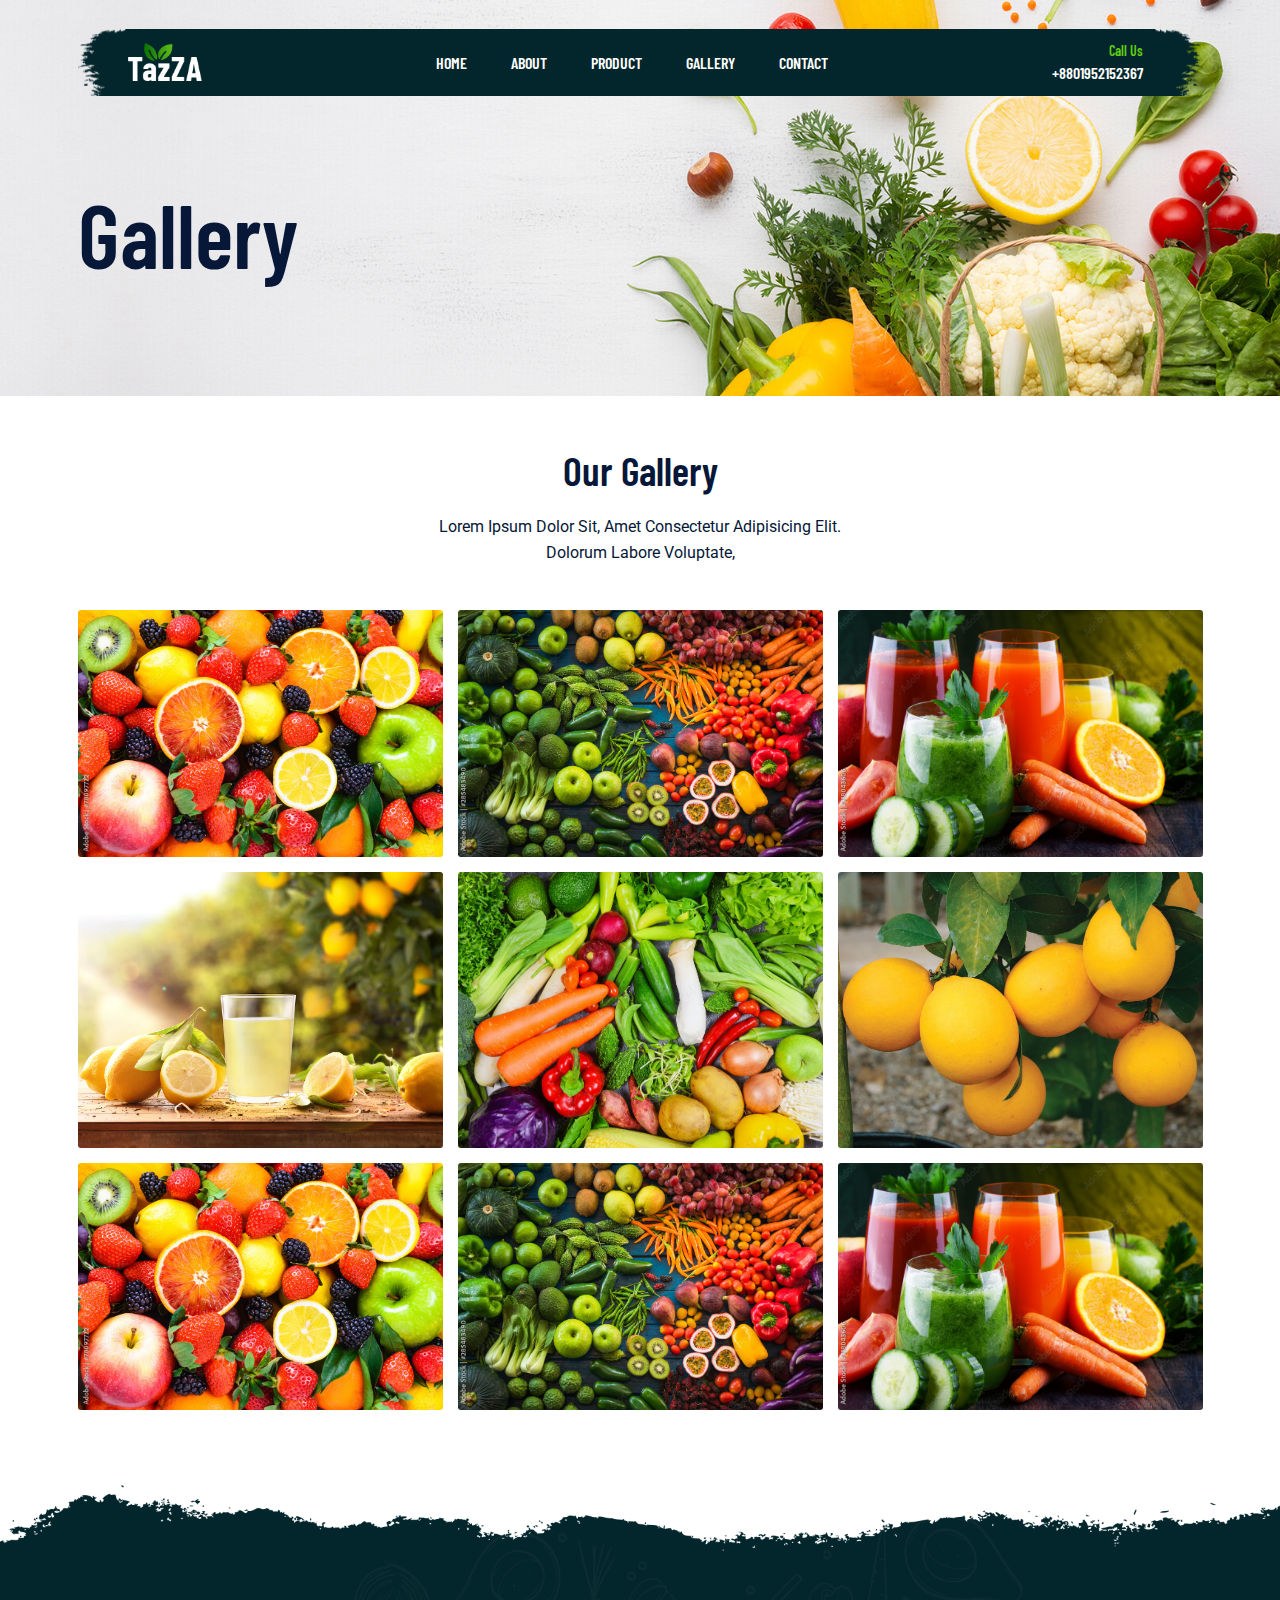
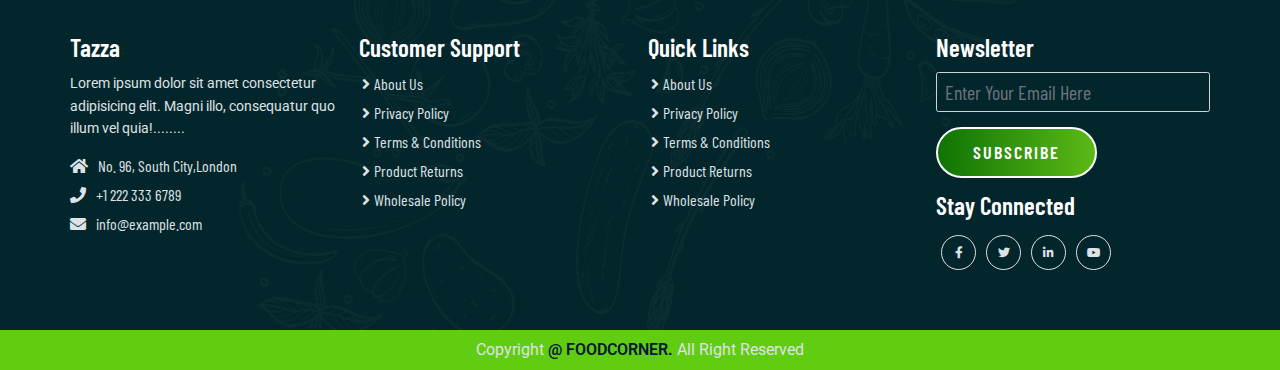
<file: gallery.html>
<!DOCTYPE html>
<html lang="en">
<head>
    <meta charset="UTF-8">
    <meta name="viewport" content="width=device-width, initial-scale=1.0">
    <title>Food Website</title>
    <link rel="stylesheet" href="css/bootstrap.min.css">
    <link rel="stylesheet" href="https://cdnjs.cloudflare.com/ajax/libs/font-awesome/5.15.4/css/all.min.css" integrity="sha512-1ycn6IcaQQ40/MKBW2W4Rhis/DbILU74C1vSrLJxCq57o941Ym01SwNsOMqvEBFlcgUa6xLiPY/NS5R+E6ztJQ==" crossorigin="anonymous" referrerpolicy="no-referrer" />
    <link href="https://fonts.googleapis.com/css2?family=Barlow+Condensed:wght@300;400;500;600;700;800;900&display=swap" rel="stylesheet">
    <link href="https://fonts.googleapis.com/css2?family=Roboto:ital,wght@0,400;0,500;0,700;0,900;1,300&display=swap" rel="stylesheet">
    <link rel="stylesheet" href="css/lightbox.css">
    <link rel="stylesheet" href="css/style.css">
    <link rel="stylesheet" href="css/responsive-style.css">
</head>
<body class="gallery">
    <header id="full_nav">
        <div class="header">
            <div class="container">
                <nav class="navbar navbar-expand-lg">
                    <!-- <div class="container-fluid"> -->
                      <a class="navbar-brand" href="#"><img src="images/logo.png" alt=""></a>
                      <button class="navbar-toggler" type="button" data-bs-toggle="collapse" data-bs-target="#navbarNav" aria-controls="navbarNav" aria-expanded="false" aria-label="Toggle navigation">
                        <!-- <span class="navbar-toggler-icon"></span> -->
                        <i class="fas fa-stream navbar-toggler-icon"></i>
                      </button>
                      <div class="collapse navbar-collapse" id="navbarNav">
                        <ul class="navbar-nav mx-auto">
                          <li class="nav-item">
                            <a class="nav-link" aria-current="page" href="index.html">Home</a>
                          </li>
                          <li class="nav-item">
                            <a class="nav-link" href="about.html">About</a>
                          </li>
                          <li class="nav-item">
                            <a class="nav-link" href="product.html">Product</a>
                          </li>
                          <li class="nav-item">
                            <a class="nav-link  active" href="gallery.html">Gallery</a>
                          </li>
                          <li class="nav-item">
                            <a class="nav-link" href="contact.html">Contact</a>
                          </li>
                        </ul>
                        <div class="header_right">
                          <div class="text-lg-end">
                            <span>Call Us</span>
                            <span class="phone_no">+8801952152367</span>
                          </div>
                        </div>
                      </div>
                    <!-- </div> -->
                  </nav>

            </div>
        </div>
    </header>


    <section class="banner_section">
        <div class="container">
            <div class="banner-content">
                <h1>Gallery</h1>
            </div>
        </div>
    </section>
    <section class="gallery_section">
        <div class="container">
          <div class="row">
            <div class="col-12 text-center pb-5">
              <h2 class="section-title">Our Gallery</h2>
              <p class="section-subtitle">Lorem ipsum dolor sit, amet consectetur adipisicing elit. Dolorum labore voluptate, </p>
  
            </div>
            <div class="col-sm-6 col-lg-4 mb-4">
              <a href="images/gallery/g-1.jpg"  data-lightbox="image" data-title="Food">
                <img src="images/gallery/g-1.jpg" class="img-fluid rounded-3" alt="">
              </a>
            </div>
            <div class="col-sm-6 col-lg-4 mb-4">
              <a href="images/gallery/g-2.jpg"  data-lightbox="image" data-title="Food">
                <img src="images/gallery/g-2.jpg" class="img-fluid rounded-3" alt="">
              </a>
            </div>
            <div class="col-sm-6 col-lg-4 mb-4">
              <a href="images/gallery/g-3.jpg"  data-lightbox="image" data-title="Food">
                <img src="images/gallery/g-3.jpg" class="img-fluid rounded-3" alt="">
              </a>
            </div>
            <div class="col-sm-6 col-lg-4 mb-4">
              <a href="images/gallery/g-4.jpg"  data-lightbox="image" data-title="Food">
                <img src="images/gallery/g-4.jpg" class="img-fluid rounded-3" alt="">
              </a>
            </div>
            <div class="col-sm-6 col-lg-4 mb-4">
              <a href="images/gallery/g-5.jpg"  data-lightbox="image" data-title="Food">
                <img src="images/gallery/g-5.jpg" class="img-fluid rounded-3" alt="">
              </a>
            </div>
            <div class="col-sm-6 col-lg-4 mb-4">
              <a href="images/gallery/g-6.jpg"  data-lightbox="image" data-title="Food">
                <img src="images/gallery/g-6.jpg" class="img-fluid rounded-3" alt="">
              </a>
            </div>
            <div class="col-sm-6 col-lg-4 mb-4">
                <a href="images/gallery/g-1.jpg"  data-lightbox="image" data-title="Food">
                  <img src="images/gallery/g-1.jpg" class="img-fluid rounded-3" alt="">
                </a>
              </div>
              <div class="col-sm-6 col-lg-4 mb-4">
                <a href="images/gallery/g-2.jpg"  data-lightbox="image" data-title="Food">
                  <img src="images/gallery/g-2.jpg" class="img-fluid rounded-3" alt="">
                </a>
              </div>
              <div class="col-sm-6 col-lg-4 mb-4">
                <a href="images/gallery/g-3.jpg"  data-lightbox="image" data-title="Food">
                  <img src="images/gallery/g-3.jpg" class="img-fluid rounded-3" alt="">
                </a>
              </div>
          </div>
        </div>
       </section>








    <section class="footer_wrapper mt-3 mb-md-0">
        <div class="container px-5 px-lg-0">
          <div class="row">
            <div class="col-lg-3 col-sm-6 mb-5 mb-lg-0">
              <h5>Tazza</h5>
              <p class="mb-4 ps-0 company_details">Lorem ipsum dolor sit amet consectetur adipisicing elit. Magni illo, consequatur quo illum vel quia!........</p>
              <div class="contact-info">
                <ul class="list-unstyled">
                  <li><a href="#"><i class="fa fa-home me-3"></i>No. 96, South City,London</a></li>
                  <li><a href="#"><i class="fa fa-phone me-3"></i>+1 222 333 6789</a></li>
                  <li><a href="#"><i class="fa fa-envelope me-3"></i>info@example.com</a></li>
                </ul>
              </div>
            </div>
  
            <div class="col-lg-3 col-sm-6 mb-5 mb-lg-0">
              <h5>Customer Support</h5>
              <ul class="link-widget p-0">
                <li><a href="#">About Us</a></li>
                <li><a href="#">Privacy Policy</a></li>
                <li><a href="#">Terms & Conditions</a></li>
                <li><a href="#">Product Returns</a></li>
                <li><a href="#">Wholesale Policy</a></li>
              </ul>
            </div>
            <div class="col-lg-3 col-sm-6 mb-5 mb-lg-0">
              <h5>Quick Links</h5>
              <ul class="link-widget p-0">
                <li><a href="#">About Us</a></li>
                <li><a href="#">Privacy Policy</a></li>
                <li><a href="#">Terms & Conditions</a></li>
                <li><a href="#">Product Returns</a></li>
                <li><a href="#">Wholesale Policy</a></li>
              </ul>
            </div>
  
            <div class="col-lg-3 col-sm-6 mb-5 mb-lg-0">
              <h5>Newsletter</h5>
              <div class="form-group mb-4">
                <input type="email" class="form-control bg-transparent" placeholder="Enter Your Email Here">
                <button type="submit" class="btn main-btn">Subscribe</button>
              </div>
              <h5>Stay Connected</h5>
              <ul class="social-market d-flex align-items-center p-0">
                <li><a href="#"><i class="fab fa-facebook-f"></i></a></li>
                <li><a href="#"><i class="fab fa-twitter"></i></a></li>
                <li><a href="#"><i class="fab fa-linkedin-in"></i></a></li>
                <li><a href="#"><i class="fab fa-youtube"></i></a></li>
              </ul>
            </div>
  
          </div>
        </div>
        <div class="container-fluid copyright-section">
          <p>Copyright <a href="#">@ FOODCORNER.</a> All Right Reserved</p>
        </div>
       </section>
    <script src="js/jquery-3.6.0.min.js"></script>
    <script src="js/bootstrap.bundle.min.js"></script>
    <script src="js/lightbox.js"></script>
    <script src="js/script.js"></script>
</body>
</html>
</file>
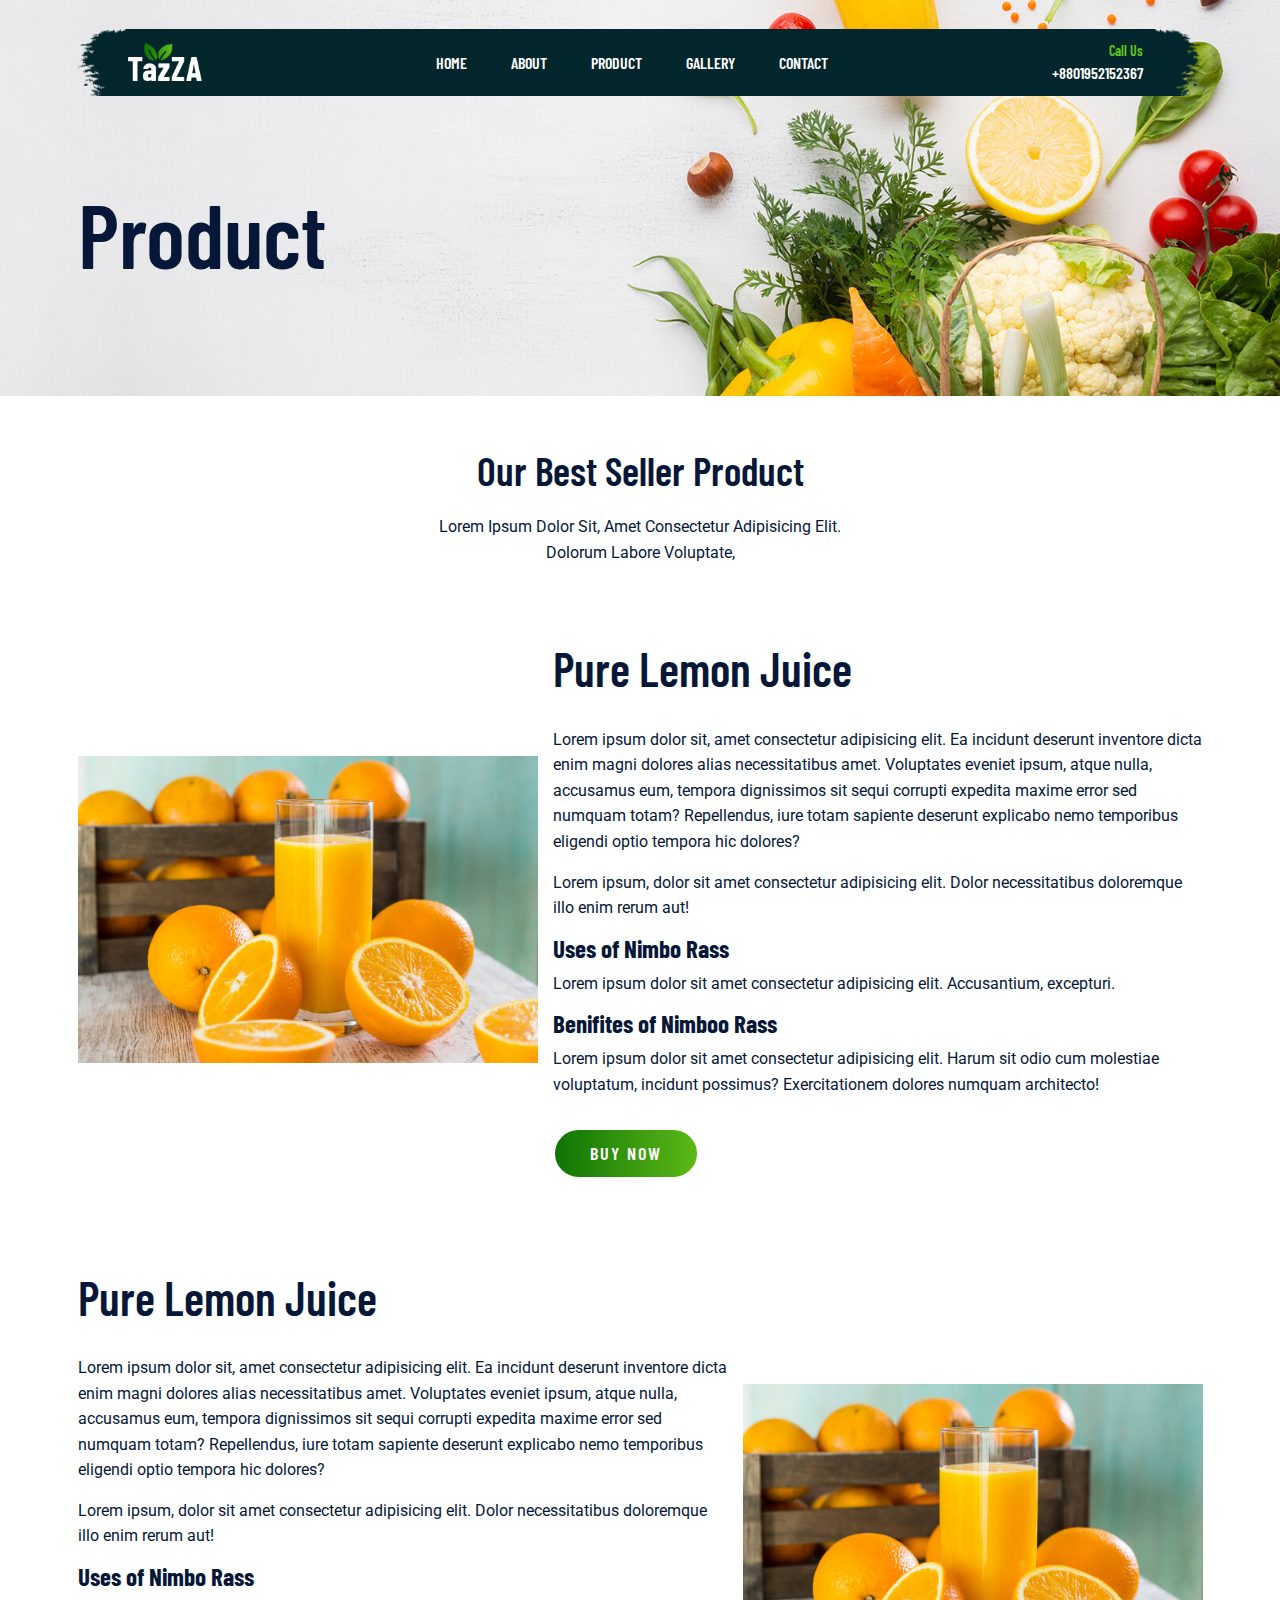
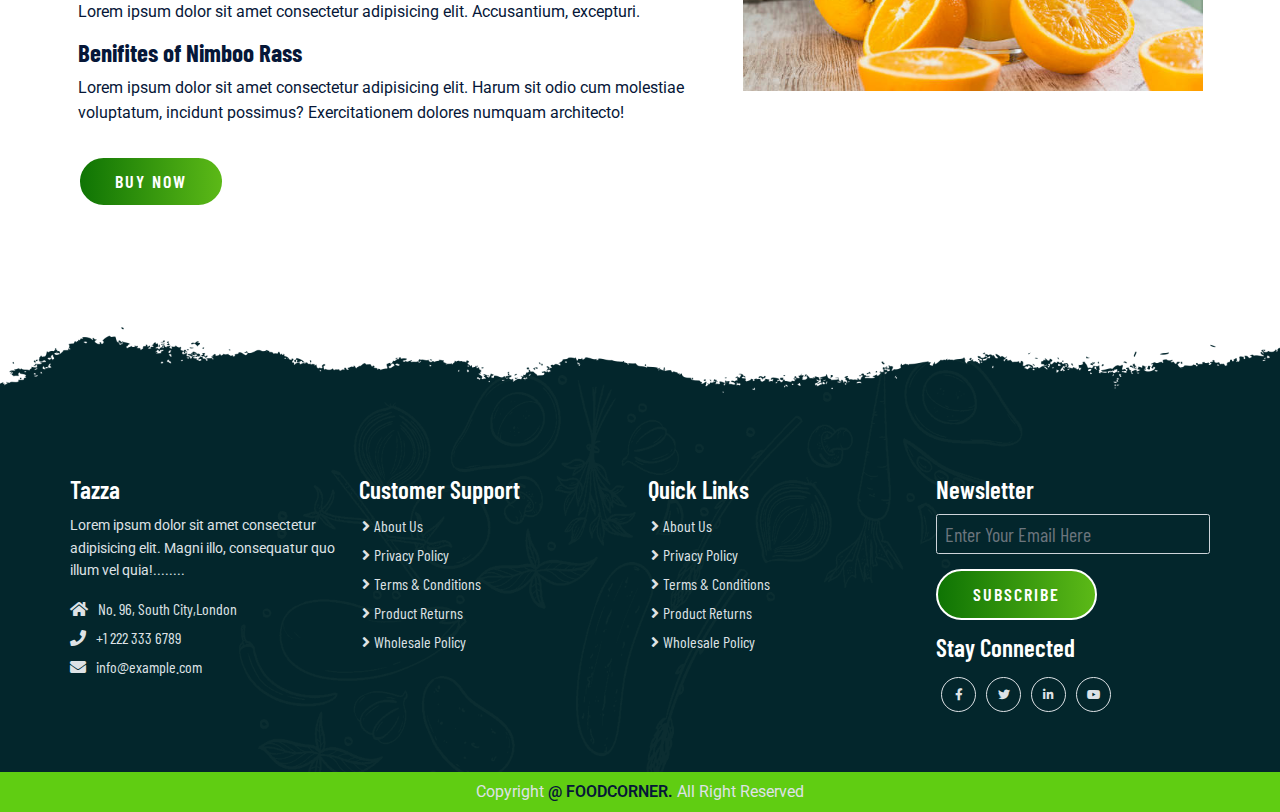
<file: product.html>
<!DOCTYPE html>
<html lang="en">
<head>
    <meta charset="UTF-8">
    <meta name="viewport" content="width=device-width, initial-scale=1.0">
    <title>Food Website</title>
    <link rel="stylesheet" href="css/bootstrap.min.css">
    <link rel="stylesheet" href="https://cdnjs.cloudflare.com/ajax/libs/font-awesome/5.15.4/css/all.min.css" integrity="sha512-1ycn6IcaQQ40/MKBW2W4Rhis/DbILU74C1vSrLJxCq57o941Ym01SwNsOMqvEBFlcgUa6xLiPY/NS5R+E6ztJQ==" crossorigin="anonymous" referrerpolicy="no-referrer" />
    <link href="https://fonts.googleapis.com/css2?family=Barlow+Condensed:wght@300;400;500;600;700;800;900&display=swap" rel="stylesheet">
    <link href="https://fonts.googleapis.com/css2?family=Roboto:ital,wght@0,400;0,500;0,700;0,900;1,300&display=swap" rel="stylesheet">
    <link rel="stylesheet" href="css/lightbox.css">
    <link rel="stylesheet" href="css/style.css">
    <link rel="stylesheet" href="css/responsive-style.css">
</head>
<body class="product">
    <header id="full_nav">
        <div class="header">
            <div class="container">
                <nav class="navbar navbar-expand-lg">
                    <!-- <div class="container-fluid"> -->
                      <a class="navbar-brand" href="#"><img src="images/logo.png" alt=""></a>
                      <button class="navbar-toggler" type="button" data-bs-toggle="collapse" data-bs-target="#navbarNav" aria-controls="navbarNav" aria-expanded="false" aria-label="Toggle navigation">
                        <!-- <span class="navbar-toggler-icon"></span> -->
                        <i class="fas fa-stream navbar-toggler-icon"></i>
                      </button>
                      <div class="collapse navbar-collapse" id="navbarNav">
                        <ul class="navbar-nav mx-auto">
                          <li class="nav-item">
                            <a class="nav-link" aria-current="page" href="index.html">Home</a>
                          </li>
                          <li class="nav-item">
                            <a class="nav-link" href="about.html">About</a>
                          </li>
                          <li class="nav-item">
                            <a class="nav-link active" href="product.html">Product</a>
                          </li>
                          <li class="nav-item">
                            <a class="nav-link" href="gallery.html">Gallery</a>
                          </li>
                          <li class="nav-item">
                            <a class="nav-link" href="contact.html">Contact</a>
                          </li>
                        </ul>
                        <div class="header_right">
                          <div class="text-lg-end">
                            <span>Call Us</span>
                            <span class="phone_no">+8801952152367</span>
                          </div>
                        </div>
                      </div>
                    <!-- </div> -->
                  </nav>

            </div>
        </div>
    </header>

    <section class="banner_section">
        <div class="container">
            <div class="banner-content">
                <h1>Product</h1>
            </div>
        </div>
    </section>


    <section class="product-pp">
        <div class="container">
            <div class="row justify-content-center">
                <div class="col-12 text-center pb-5">
                  <h2 class="section-title">Our Best Seller Product</h2>
                  <p class="section-subtitle">Lorem ipsum dolor sit, amet consectetur adipisicing elit. Dolorum labore voluptate, </p>
                </div>
      
              </div>
              <div class="row align-items-center py-5">
                <div class="col-xl-5 col-lg-6 col-12 mb-5">
                    <div class="card border-0 me-lg--5">
                        <img src="images/products/fresh-fruits1.jpg" class="img-fluid" alt="">
                    </div>
                </div>
                <div class="col-xl-7 col-lg-6 col-12 mb-5">
                    <div class="product-content">
                        <h2>Pure Lemon Juice</h2>
                        <div class="product-details">
                            <p>Lorem ipsum dolor sit, amet consectetur adipisicing elit. Ea incidunt deserunt inventore dicta enim magni dolores alias necessitatibus amet. Voluptates eveniet ipsum, atque nulla, accusamus eum, tempora dignissimos sit sequi corrupti expedita maxime error sed numquam totam? Repellendus, iure totam sapiente deserunt explicabo nemo temporibus eligendi optio tempora hic dolores?</p>
                            <p>Lorem ipsum, dolor sit amet consectetur adipisicing elit. Dolor necessitatibus doloremque illo enim rerum aut!</p>
                            <h4>Uses of Nimbo Rass</h4>
                            <p>Lorem ipsum dolor sit amet consectetur adipisicing elit. Accusantium, excepturi.</p>
                            <h4>Benifites of Nimboo Rass</h4>
                            <p>Lorem ipsum dolor sit amet consectetur adipisicing elit. Harum sit odio cum molestiae voluptatum, incidunt possimus? Exercitationem dolores numquam architecto!</p>
                            <a href="#" class="btn main-btn">Buy Now</a>
                        </div>
                    </div>
                </div>
              </div>
              <div class="row align-items-center py-5">
                <div class="col-xl-7 col-lg-6 col-12 mb-5 order-2 order-lg-1">
                    <div class="product-content">
                        <h2>Pure Lemon Juice</h2>
                        <div class="product-details">
                            <p>Lorem ipsum dolor sit, amet consectetur adipisicing elit. Ea incidunt deserunt inventore dicta enim magni dolores alias necessitatibus amet. Voluptates eveniet ipsum, atque nulla, accusamus eum, tempora dignissimos sit sequi corrupti expedita maxime error sed numquam totam? Repellendus, iure totam sapiente deserunt explicabo nemo temporibus eligendi optio tempora hic dolores?</p>
                            <p>Lorem ipsum, dolor sit amet consectetur adipisicing elit. Dolor necessitatibus doloremque illo enim rerum aut!</p>
                            <h4>Uses of Nimbo Rass</h4>
                            <p>Lorem ipsum dolor sit amet consectetur adipisicing elit. Accusantium, excepturi.</p>
                            <h4>Benifites of Nimboo Rass</h4>
                            <p>Lorem ipsum dolor sit amet consectetur adipisicing elit. Harum sit odio cum molestiae voluptatum, incidunt possimus? Exercitationem dolores numquam architecto!</p>
                            <a href="#" class="btn main-btn">Buy Now</a>
                        </div>
                    </div>
                </div>
                <div class="col-xl-5 col-lg-6 col-12 mb-5 order-1 order-lg-2">
                    <div class="card border-0 me-lg--5">
                        <img src="images/products/fresh-fruits1.jpg" class="img-fluid" alt="">
                    </div>
                </div>
              </div>
        </div>
    </section>









    <section class="footer_wrapper mt-3 mb-md-0">
        <div class="container px-5 px-lg-0">
          <div class="row">
            <div class="col-lg-3 col-sm-6 mb-5 mb-lg-0">
              <h5>Tazza</h5>
              <p class="mb-4 ps-0 company_details">Lorem ipsum dolor sit amet consectetur adipisicing elit. Magni illo, consequatur quo illum vel quia!........</p>
              <div class="contact-info">
                <ul class="list-unstyled">
                  <li><a href="#"><i class="fa fa-home me-3"></i>No. 96, South City,London</a></li>
                  <li><a href="#"><i class="fa fa-phone me-3"></i>+1 222 333 6789</a></li>
                  <li><a href="#"><i class="fa fa-envelope me-3"></i>info@example.com</a></li>
                </ul>
              </div>
            </div>
  
            <div class="col-lg-3 col-sm-6 mb-5 mb-lg-0">
              <h5>Customer Support</h5>
              <ul class="link-widget p-0">
                <li><a href="#">About Us</a></li>
                <li><a href="#">Privacy Policy</a></li>
                <li><a href="#">Terms & Conditions</a></li>
                <li><a href="#">Product Returns</a></li>
                <li><a href="#">Wholesale Policy</a></li>
              </ul>
            </div>
            <div class="col-lg-3 col-sm-6 mb-5 mb-lg-0">
              <h5>Quick Links</h5>
              <ul class="link-widget p-0">
                <li><a href="#">About Us</a></li>
                <li><a href="#">Privacy Policy</a></li>
                <li><a href="#">Terms & Conditions</a></li>
                <li><a href="#">Product Returns</a></li>
                <li><a href="#">Wholesale Policy</a></li>
              </ul>
            </div>
  
            <div class="col-lg-3 col-sm-6 mb-5 mb-lg-0">
              <h5>Newsletter</h5>
              <div class="form-group mb-4">
                <input type="email" class="form-control bg-transparent" placeholder="Enter Your Email Here">
                <button type="submit" class="btn main-btn">Subscribe</button>
              </div>
              <h5>Stay Connected</h5>
              <ul class="social-market d-flex align-items-center p-0">
                <li><a href="#"><i class="fab fa-facebook-f"></i></a></li>
                <li><a href="#"><i class="fab fa-twitter"></i></a></li>
                <li><a href="#"><i class="fab fa-linkedin-in"></i></a></li>
                <li><a href="#"><i class="fab fa-youtube"></i></a></li>
              </ul>
            </div>
  
          </div>
        </div>
        <div class="container-fluid copyright-section">
          <p>Copyright <a href="#">@ FOODCORNER.</a> All Right Reserved</p>
        </div>
       </section>
    <script src="js/jquery-3.6.0.min.js"></script>
    <script src="js/bootstrap.bundle.min.js"></script>
    <script src="js/lightbox.js"></script>
    <script src="js/script.js"></script>
</body>
</html>
</file>
<file: css/style.css>
*::before,
*::after{
    -webkit-box-sizing: border-box;
    -moz-box-sizing: border-box;
    box-sizing: border-box;
    margin: 0;
    padding: 0;
    text-decoration: none;
    outline: none;
}
:root{
    --bg-white: #fff;
    --bg-dark-color:#03262c;
    --primary-text:#061738;
    --secondary-color:#60cd12;
    --light-color:#e2f6de;
    --dark-color:#03262c;
    --text-white:#fff;
    --text-grey:#dee2e6;
    --anchor-color:#007aff;
    --primary-font:'Barlow Condensed',sans-serif;
    --secondary-font:'Roboto',sans-serif;
}
body,html{
    color: var(--primary-text);
    font-size: 10px;
    font-weight: 400;
    font-family: var(--primary-font);
    scroll-behavior: smooth;
    line-height: 1.5;
}
h1,h2,h3,h4,h5,h6,p{
    margin: 0;
}
h1{
    font-size: 9rem;
    line-height: 1.4;
    font-weight: 600;
    color: var(--primary-text);
}
h2{
    font-size: 4.7rem;
    line-height: 1.2;
    font-weight: 600;
    color: var(--primary-text);
    display: inline-block;
    text-transform: capitalize;
    margin-bottom: 2rem;
}
h3{
    font-size: 3.1rem;
    line-height: 1.2;
    font-weight: 700;
    color: var(--text-white);
}
h4{
    font-size: 2.5rem;
    line-height: 1;
    font-weight: 700;
    color: var(--primary-text);
}
h5{
    font-size: 1.8rem;
    line-height: 1;
    font-weight: 600;
    color: var(--primary-text);
}
p{
    font-size: 1.6rem;
    line-height: 1.6;
    margin-top: 1rem;
    color: var(--primary-text);
    font-family: var(--secondary-font);
}
embed,iframe,img,object{
    max-width: 100%;
}
ul{
    margin: 0;
    padding: 0;
    list-style: none;
}
a,
a:active,
a:focus,
a:hover,
button{
    text-decoration: none;
    outline: 0;
}
li a{
    color: var(--text-white);
}
a:hover,button:hover{
    -webkit-transition: all .3s ease-in;
    -o-transition: all .3s ease-in;
    -moz-transition: all .3s ease-in;
    transition: all .3s ease-in;
}
::webkit-scrollbar{
    width: 10px;
}
::webkit-scrollbar-track{
    background: var(--white);
}
::webkit-scrollbar-thumb{
    background: var(--secondary-color);
}
.main-btn{
    position: relative;
    color: var(--bg-white);
    background: linear-gradient(to right, #0f7404, #5cb917);
    z-index: 1;
    overflow: hidden;
    border: 0.2rem solid var(--bg-white);
    border-radius: 3.5rem;
    text-transform: uppercase;
    padding: 1rem 3.5rem;
    font-weight: 600;
    font-size: 1.8rem;
    margin-top: 1.5rem;
    letter-spacing: 0.2rem;
}
.main-btn:hover{
    background: var(--bg-white);
    color: var(--secondary-color);
    border: 0.2rem solid var(--secondary-color);
}
section{
    padding: 5rem 0;
}
   
.section-title{
    font-size: 4rem;
    font-weight: 600;
    color: var(--primary-text);
    text-transform: capitalize;
    margin-bottom: 2rem;
}
   
.section-subtitle{
    font-size: 1.6rem;
    font-weight: 400;
    color: var(--primary-text);
    text-transform: capitalize;
    font-family: var(--secondary-font);
    max-width: 40%;
    margin: auto;
    margin-bottom: 1.5rem;
}
.about .banner_section,
.product .banner_section,
.gallery .banner_section,
.contact .banner_section,
.distributors .banner_section{
    background: url(../images/banner-slide/top-banner.jpg);
    background-repeat: no-repeat;
    background-position: center;
    background-size: cover;
    padding-top: 17rem;
    padding-bottom: 10rem;
    min-height: auto;
}
/* navbar part start */
.header{
    position: absolute;
    width: 100%;
    top: 2rem;
    left: 0;
    z-index: 2;
}
.header .navbar{
    background: url(../images/header-bg.png);
    background-repeat: no-repeat;
    background-position: center;
    background-size: contain;
    padding: 2rem 5rem;
}
.header .navbar-brand{
   width: 7.5rem;
   margin-top: -0.1rem;
}
.header .navbar-nav .nav-link{
  color: var(--text-white);
  text-transform: uppercase;
  font-size: 1.6rem;
  font-weight: 600;
  padding: .5rem 2rem;
  margin: 0 0.2rem ;
}
.header .navbar-nav .nav-link:hover,
.header .navbar-nav .nav-link:active
{
  color: var(--secondary-color);
}
.header .navbar-toggler{
    color: var(--text-white);
    font-size: 2rem;
    height: 2.7rem;
    padding: 0;
}
.header .navbar-toggler:focus{
    outline: none;
    box-shadow: none;
}
.header .header_right span{
    color: var(--secondary-color);
    display: block;
    font-weight: 600;
    font-size: 1.4rem;
    margin-right: 1rem;
}
.header .header_right .phone_no{
    color: var(--text-white);
    font-size: 1.6rem;
}
.header-scrolled{
    position: fixed;
    top: 0.4rem;
    left: 0;
    right: 0;
    width: 100%;
    max-width: 1320px;
    margin: auto;
    z-index: 999;
    transition: 0.3s all ease-in-out;
}
/* navbar part end */
.nav-item .active{
    color: var(--secondary-color);
}
/* Banner part start */
.banner_section{
    background: url(../images/banner-slide/Banner-1.jpg);
    background-repeat: no-repeat;
    background-position: center;
    background-size: cover;
    min-height: 90vh;
}
.banner_section .carousel-item{
    padding: 3rem;
    height: 90vh;
}
.banner_section .carousel-item .banner-content h1{
   font-size: 50px;
   color: var(--dark-color);
   font-weight: 600;
}
.banner_section .carousel-item .banner-content h3{
   font-size: 35px;
   color: var(--text-white);
   font-weight: 400;
   padding: 0.5rem 1.5rem;
   background-color: var(--dark-color);
   display: inline-block;
}
.banner_section .carousel-item .banner-content p{
   font-size: 20px;
   color: var(--dark-color);
   font-weight: 400;
   max-width: 40rem;
   margin-bottom: 2rem;
}
.banner_section .carousel-caption{
    top: 30%;
    bottom: 0;
    left: 3%;
    right: 0;
    text-align: left;
    width: 100%;
}
/* Banner part end */
/* feature part start */
.features_section .features-box{
    background-color: transparent;
    border: .15rem solid var(--light-color);
    padding: 8rem 0;
    transition: all 0.3s;
}
.features_section .feature-icone-border{
    background-color: transparent;
    border: .2rem solid var(--light-color);
   border-radius: 50%;
   padding: 1.3rem;
   display: inline-block;
}
.features_section .features-box .feature-icon{
    height: 6.5rem;
    width: 6.5rem;
    background-color: var(--light-color);
    margin: auto;
    border-radius: 50%;
    display: flex;
    align-items: center;
    justify-content: center;
}
.features_section .features-box .feature-icon img{
    width: 3.7rem;
}
.features_section .features-box h3{
    margin-top: 1.5rem;
    color: var(--primary-text);
}
.features_section .features-box:hover{
    background-color: var(--bg-dark-color);
    background-color: var(--bg-dark-color);
}
.features_section .features-box:hover h3{
   color: var(--text-white);
}
.features_section .features-box:hover .feature-icone-border {
   border-color: var(--secondary-color);
}
/* feature part end */
/* About part Start */
.about_section{
    background: url(../images/about/about-banner.jpg);
    background-size: cover;
    background-repeat: no-repeat;
    background-position: center center;
    padding: 9rem 0;
}
.about_section p{
    color: var(--primary-text);
    margin-bottom: 2rem;
}
/* About part end */
/* product part start */
.product_section .product-card{
    position: relative;
    overflow: hidden;
    cursor: pointer;
    border: 0.2rem solid var(--light-color);
    padding: 2rem 1rem;
    transition: all 0.3s;
}
.product_section .product-card .product-img{
   margin-bottom: 7rem;
   text-align: center;
}
.product_section .product-card h3{
   color: var(--primary-text);
}
.product_section .product-card span{
   font-size: 1.8rem;
   font-weight: 600;
   text-transform: uppercase;
   color: var(--secondary-color);
   margin-right: 0.5rem;
   text-decoration: line-through;
   transition: all 0.3s;
}
.product_section .product-card .product-detail{
    position: absolute;
    bottom: -22rem;
    right: 0;
    left: 0;
    text-align: center;
    padding: 5rem 1rem;
    background-color: var(--dark-color);
    transition: all 0.5s ease;
}
.product_section .product-card:hover .product-detail{
   bottom: 0;
}

/* product part end */
/* testimonial part start */
.testimonial_section{
    background-color: var(--light-color);
    padding-bottom: 8rem;
}
.testimonial_section .carousel-indicators{
    bottom: -6rem;
}
.testimonial_section .carousel-indicators button{
    background-color: var(--dark-color);
    width: 1.2rem;
    height: 1.2rem;
    border-radius: 50%;
}
.testimonial_section .card{
    background: url(../images/testimonial/testimonial-bg.png);
    background-size: cover;
    background-repeat: no-repeat;
    background-position: center;
    text-align: right;
    padding: 5rem 5rem 5rem 0;
    border-radius: 0 .5rem .5rem 0;
    border: 0.1rem solid transparent;
}
.testimonial_section .profile-box{
    padding: 1.87rem;
    background-color: var(--dark-color);
    border-radius: .5rem 0 0 .5rem;
}
.testimonial_section .profile-box img{
    border-radius: .625rem 3.125rem;
    width: 100%;
    height: 100%;
    object-fit: cover;
}
/* testimonial part end */
/* gallery part start */
.gallery_section img{
    width: 100%;
    height: 100%;
    object-fit: cover;
}
/* gallery part end */
/* footer part start */
.footer_wrapper{
    background: url(../images/footer-bg/footer_bg.png);
    background-size: cover;
    background-repeat: no-repeat;
    background-position:top center;
    padding-top: 15rem;
    padding-bottom: 0rem;
}
.footer_wrapper h5{
    color: var(--text-white);
    font-size: 2.5rem;
    margin-bottom: 1.25rem;
}
.footer_wrapper ul li{
    margin-bottom: 0.5rem;
    list-style: none;
}
.footer_wrapper .company_details{
    font-size: 1.4rem;
}
.footer_wrapper .contact-info li a{
    font-size: 1.6rem;
    color: var(--text-grey);
}
.footer_wrapper .link-widget li a,
.footer_wrapper p{
    font-size: 1.6rem;
    color: var(--text-grey);
    padding-left: 1.5rem;
    position: relative;
    -webkit-transition: all 0.3s ease-out 0s;
    transition: all 0.3s ease-out 0s;
}
.footer_wrapper .link-widget li a::before{
    content: '\f105';
    font-family: "Font Awesome 5 Free";
    font-weight: 900;
    position: absolute;
    left: 0.3rem;
    top:50%;
    -webkit-transform: translateY(-50%);
    transform: translateY(-50%);
}
.footer_wrapper .link-widget li a:hover{
    margin-left: .625rem;
    color: var(--secondary-color);
}
.footer_wrapper .social-market a{
    width: 3.5rem;
    height: 3.5rem;
    line-height: 3.2rem;
    margin: .5rem;
    display: inline-block;
    border: 0.125rem solid var(--text-grey);
    color: var(--text-grey);
    text-align: center;
    font-size: 1.2rem;
    border-radius: 100%;
    -webkit-transition: all 0.3s cubic-bezier(0.645, 0.045, 0.355, 1);
    transition: all 0.3s cubic-bezier(0.645, 0.045, 0.355, 1);
} 
.footer_wrapper .social-market a:hover{
  background-color: var(--secondary-color);
  border-color: var(--secondary-color);
  color: var(--text-white);
  box-shadow: 0 0.625rem .9375rem 0 rgb(0 0 0 /10%);
  transform: translateY(-0.1875rem);
} 
.footer_wrapper .form-control{
    font-size: 2rem;
    color: var(--text-white);
}
.footer_wrapper .form-control:focus{
    outline: none;
    box-shadow: none;
    border-color: var(--secondary-color);
}
.footer_wrapper .copyright-section{
    background-color: var(--secondary-color);
    text-align: center;
    margin-top: 5rem;
} 
.footer_wrapper .copyright-section p{
    margin-top: 0;
    padding: 2rem 0;
    line-height: 0;
} 
.footer_wrapper .copyright-section a{
    color: var(--primary-text);
    font-weight: 600;
}
/* footer part end */
/* About page part start */
.about .about-details p{
    color: var(--primary-text);
    
}
/* About page part end */
/* product page part start */
.product .product-details p{
    margin-bottom: 1.5rem;
}
/* product page part end */
/* contact page part end */
.contact .contact-form{
    background-color: var(--light-color);
    padding: 5rem;
    box-shadow: 0 0.2rem 1.5rem rgb(0 0 0/4%);
}
.contact .contact-form .form-control:focus{
    outline: none !important;
    box-shadow: none !important;
}
.contact .contact-form .form-control::placeholder{
    color: var(--primary-text);
}
.contact .contact-form .form-control{
    padding: 1rem 1.5rem;
    border-radius: 0rem;
    border: 0.1rem solid var(--secondary-color);
    color: var(--primary-text);
    font-size: 1.5rem;
    font-weight: 400;
    font-family: var(--secondary-font);
}
.contact .contact-form textarea{
    min-height: 15rem;

}
.contact .contact-form .info-box li{
    position: relative;
    padding-left: 7rem;
    padding-bottom: 3.5rem;
    margin-bottom: 2.5rem;
}
.contact .contact-form .info-box li i{
    position: absolute;
    left: 0;
    top: 1.5rem;
    font-size: 4.5rem;
    line-height: 4.5rem;
    color: var(--primary-text);
}
.contact .contact-form .info-box li  p{
    color: var(--primary-text);
}
.contact .contact-form .info-box li  a{
    color: var(--dark-color);
    font-size: 2.5rem;
    font-weight: 400;
    margin-bottom: 0;
    font-family: var(--secondary-font);
}
/* contact page part end */
</file>
<file: css/responsive-style.css>
@media (max-width:1170px) {
    .section-subtitle{
        max-width: 60%;

    }
    .banner-section .carousel-item{
        height: 90vh;
    }
   
    
}
@media (max-width:991px) {
    .about .banner_section,
.product .banner_section,
.gallery .banner_section,
.contact .banner_section{
    padding-top: 12.5rem;
    padding-bottom: 3rem;
    
}
.header .navbar{
    background-size: cover;
    padding: 2rem;
}
.header .navbar-nav{
    margin-top: 2rem;
}
.header .navbar-nav .nav-link{
    padding: 0.2rem 0.5rem;
    margin-bottom: 1rem;
}
.header .header_right span{
    padding: 0.2rem 0.5rem;
    
}
    
}
@media (max-width:767px) {
    body,html{
        font-size: 8px;
    }
    .section-subtitle{
        max-width: 80%;
    }
    /* Banner section */
    .banner-section{
        min-height: 70vh;
    }
    .banner-section .carousel-item{
        height: 70vh;
    }
    .banner_section .carousel-item .banner-content h3{
        max-width: 70%;
        font-size: 20px;
     }
    
}
@media (max-width:590px) {
    body,html{
        font-size: 7px;
    }
    
}
</file>
